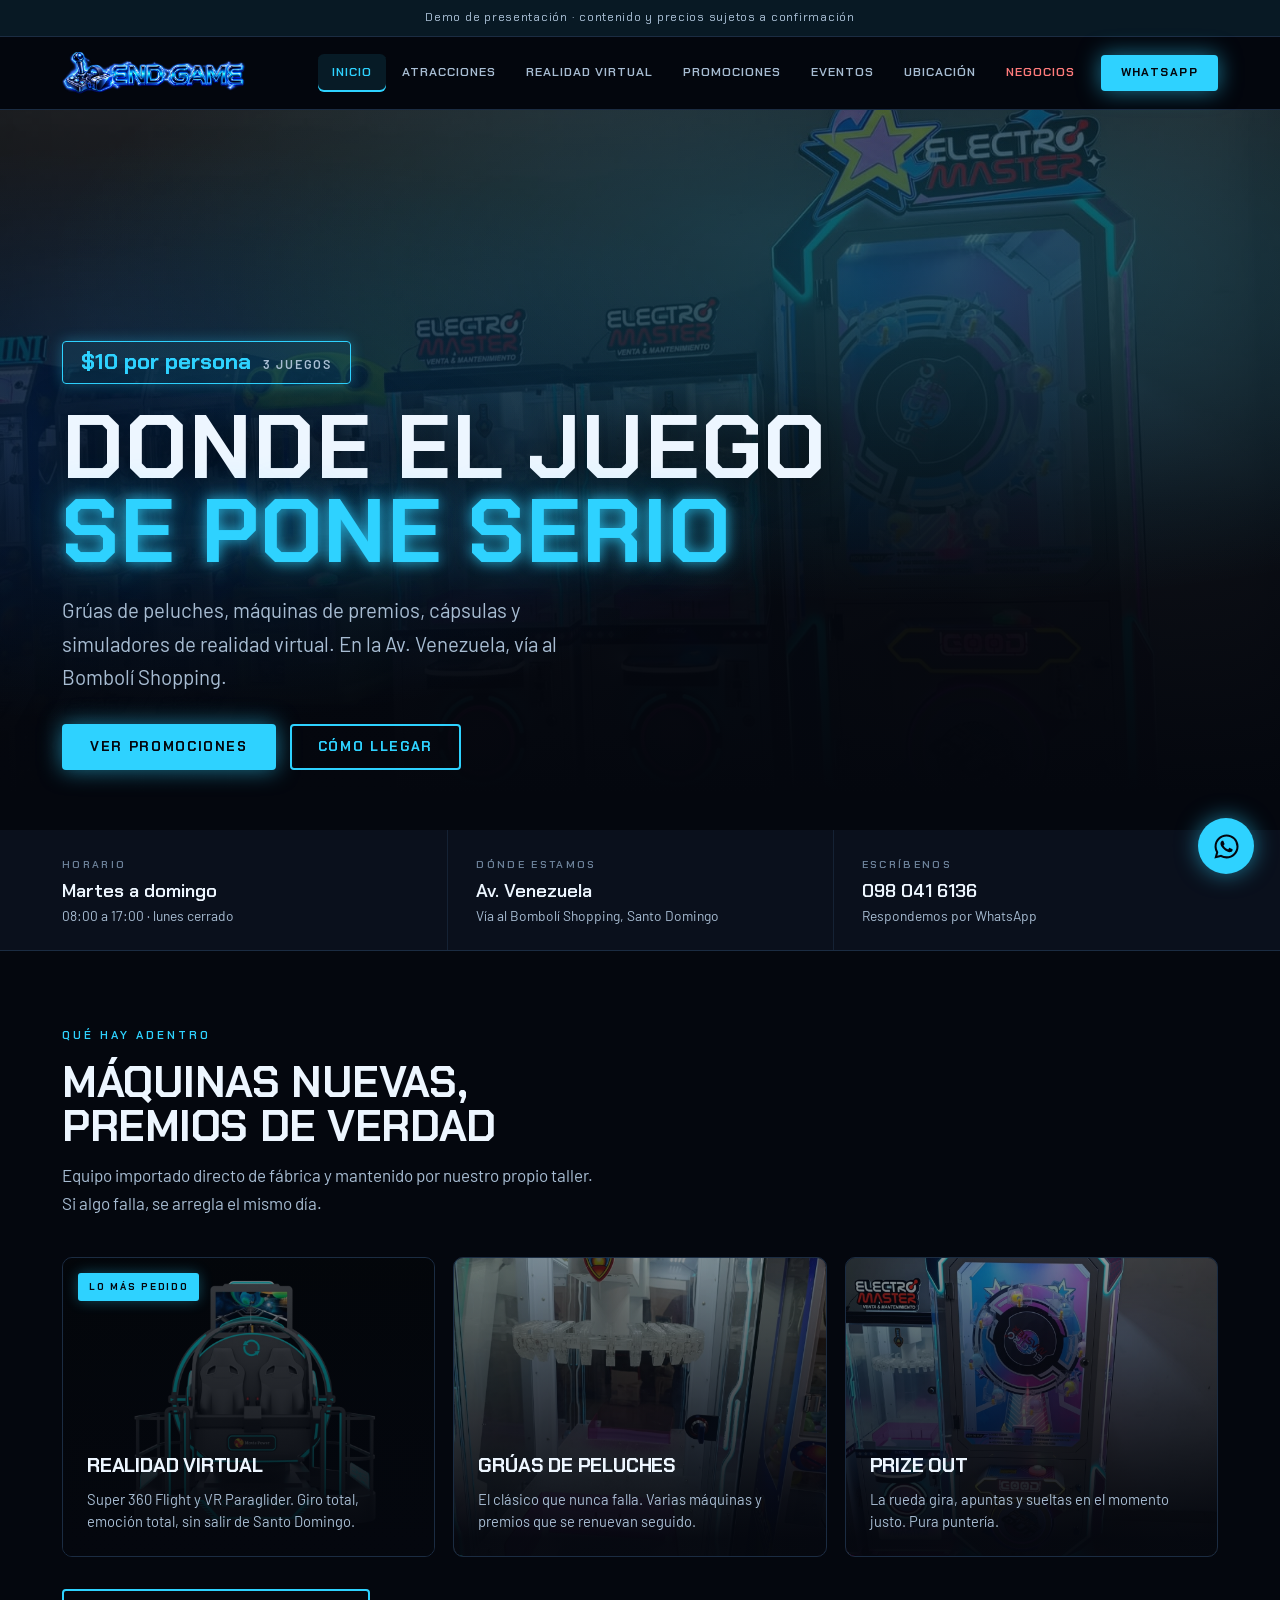
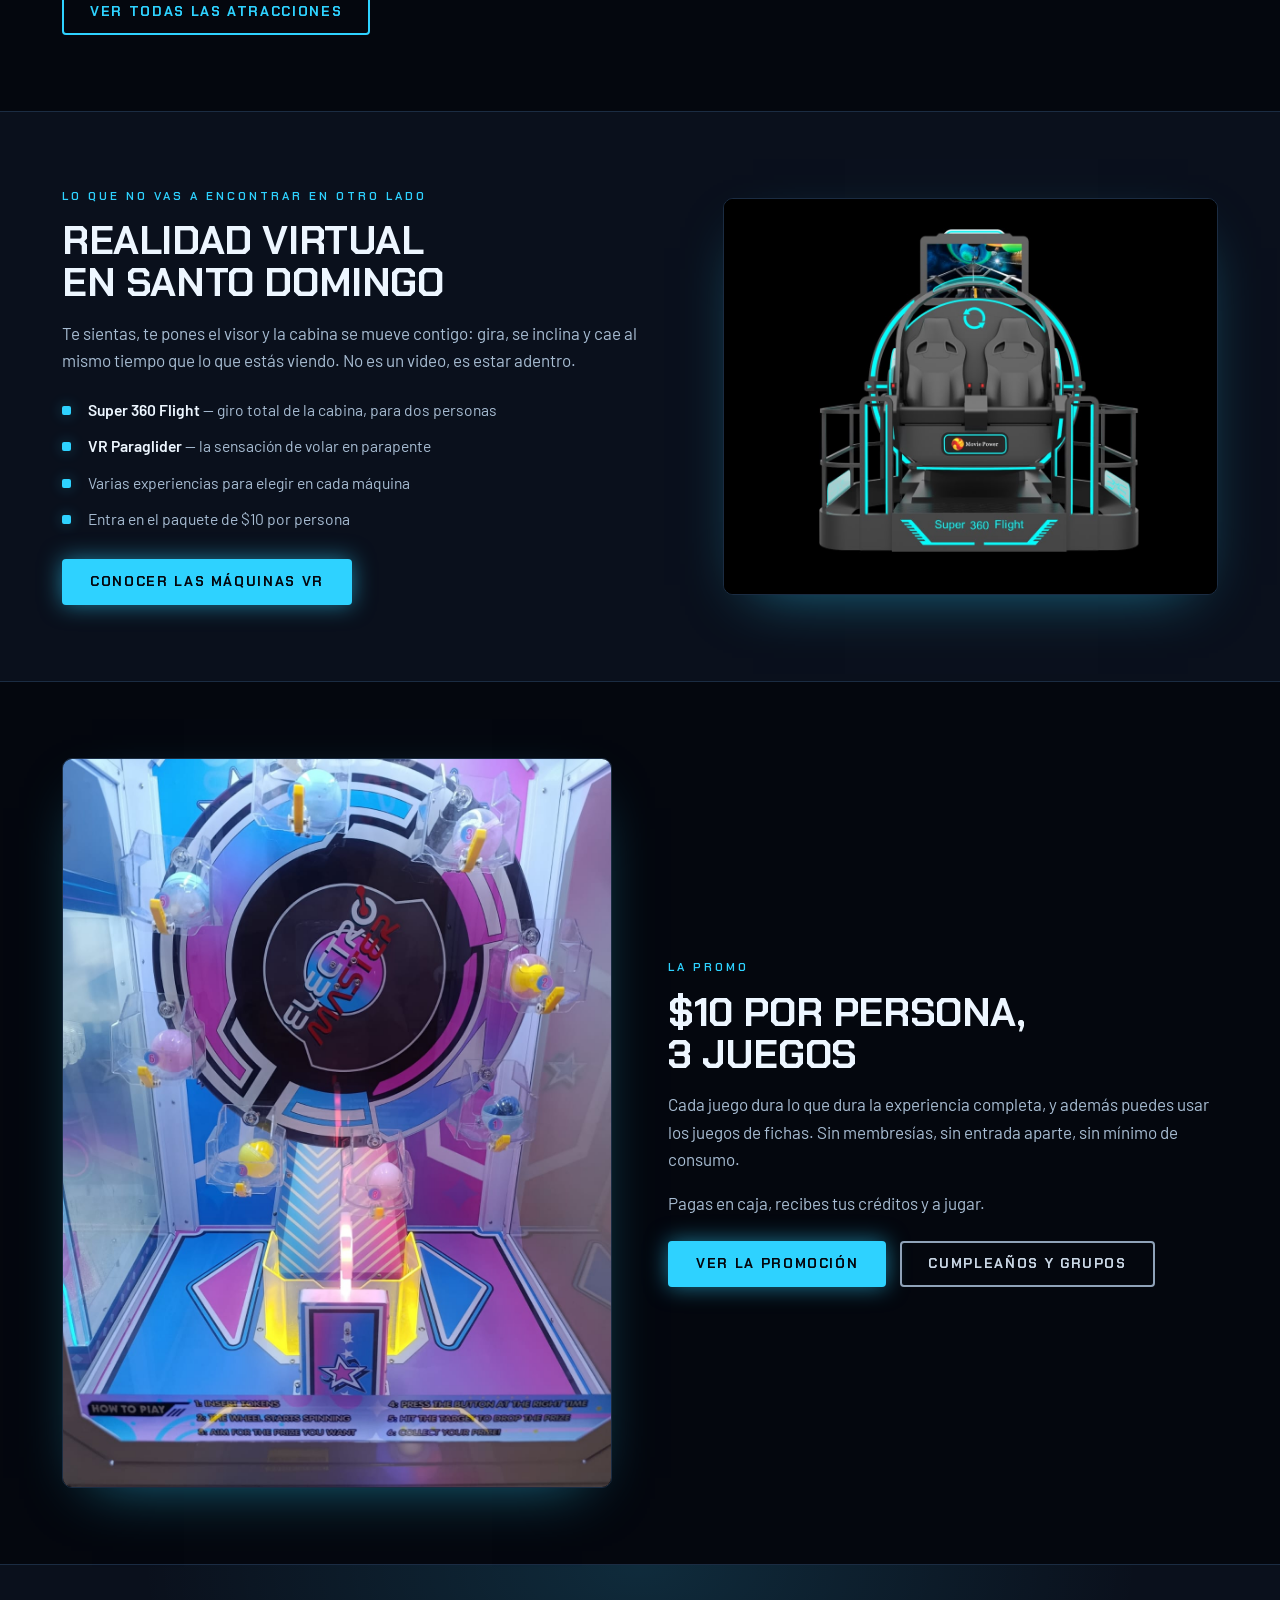
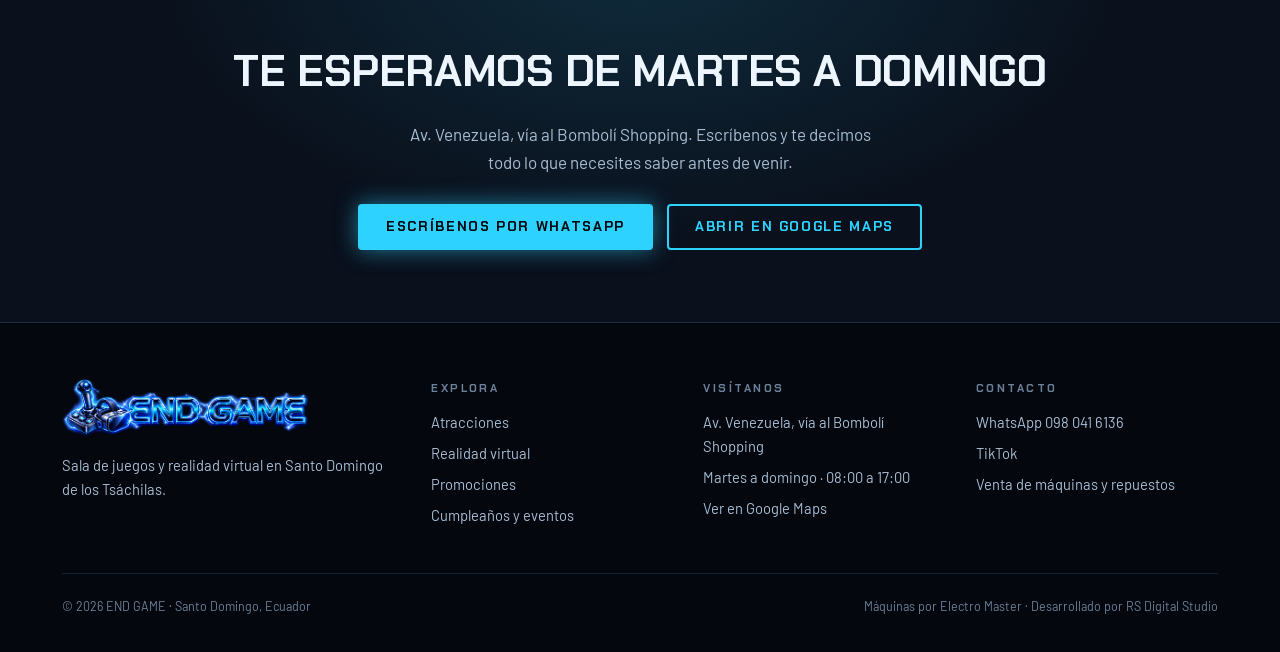
<file: index.html>
<!DOCTYPE html>
<html lang="es-EC">
<head>
<meta charset="utf-8">
<meta name="viewport" content="width=device-width, initial-scale=1">
<title>END GAME · Sala de juegos y realidad virtual en Santo Domingo</title>
<meta name="description" content="Grúas de peluches, máquinas de premios, cápsulas y simuladores de realidad virtual en Santo Domingo. $10 por persona, 3 juegos. Av. Venezuela, vía al Bombolí Shopping.">
<meta name="theme-color" content="#04070E">
<meta property="og:type" content="website">
<meta property="og:title" content="END GAME · Sala de juegos y realidad virtual en Santo Domingo">
<meta property="og:description" content="Grúas de peluches, máquinas de premios, cápsulas y simuladores de realidad virtual en Santo Domingo. $10 por persona, 3 juegos. Av. Venezuela, vía al Bombolí Shopping.">
<meta property="og:image" content="img/sala.jpg">
<meta property="og:locale" content="es_EC">
<link rel="preconnect" href="https://fonts.googleapis.com">
<link rel="preconnect" href="https://fonts.gstatic.com" crossorigin>
<link rel="stylesheet" href="https://fonts.googleapis.com/css2?family=Barlow:wght@400;500;600&family=Chakra+Petch:wght@500;600;700&display=swap">
<link rel="stylesheet" href="css/estilo.css">
</head>
<body>

<div class="demo-note">Demo de presentación · contenido y precios sujetos a confirmación</div>

<nav class="nav">
  <div class="nav-in">
    <a class="brand" href="index.html">
      <span class="logo logo-eg"><img src="img/endgame-logo.png" alt="END GAME"></span>
    </a>
    <button class="burger" aria-expanded="false" aria-controls="navmenu" aria-label="Abrir menú">
      <span></span><span></span><span></span>
    </button>
    <div class="navmenu" id="navmenu">
      <a class="navlink" href="index.html" aria-current="page">Inicio</a>
      <a class="navlink" href="atracciones.html">Atracciones</a>
      <a class="navlink" href="realidad-virtual.html">Realidad virtual</a>
      <a class="navlink" href="promociones.html">Promociones</a>
      <a class="navlink" href="eventos.html">Eventos</a>
      <a class="navlink" href="contacto.html">Ubicación</a>
      <a class="navlink em" href="negocios.html">Negocios</a>
      <a class="btn btn-neon btn-sm navcta" href="https://wa.me/593980416136?text=Hola%20END%20GAME%2C%20quiero%20informaci%C3%B3n%20sobre%20los%20juegos%20y%20horarios." target="_blank" rel="noopener">WhatsApp</a>
    </div>
  </div>
</nav>

<header class="hero">
  <div class="hero-media">
    <!-- SLOT DE VIDEO 1 · portada. Reemplazar el <img> por:
         <video autoplay muted loop playsinline poster="img/sala.jpg"><source src="video/local.mp4" type="video/mp4"></video> -->
    <img src="img/sala.jpg" alt="Interior de END GAME con grúas de peluches y máquinas de premios iluminadas">
  </div>
  <div class="hero-in">
    <div class="wrap">
      <div class="pricetag"><b>$10 por persona</b><span>3 juegos</span></div>
      <h1>Donde el juego<br><span class="g">se pone serio</span></h1>
      <p class="sub">Grúas de peluches, máquinas de premios, cápsulas y simuladores de realidad virtual. En la Av. Venezuela, vía al Bombolí Shopping.</p>
      <div class="hero-cta">
        <a class="btn btn-neon" href="promociones.html">Ver promociones</a>
        <a class="btn btn-line" href="contacto.html">Cómo llegar</a>
      </div>
    </div>
  </div>
</header>

<div class="facts">
  <div class="facts-in">
    <div class="fact"><span class="lbl">Horario</span><div class="val">Martes a domingo<small>08:00 a 17:00 · lunes cerrado</small></div></div>
    <div class="fact"><span class="lbl">Dónde estamos</span><div class="val">Av. Venezuela<small>Vía al Bombolí Shopping, Santo Domingo</small></div></div>
    <div class="fact"><span class="lbl">Escríbenos</span><div class="val">098 041 6136<small>Respondemos por WhatsApp</small></div></div>
  </div>
</div>

<section>
  <div class="wrap">
    <div class="sec-head">
      <span class="eyebrow">Qué hay adentro</span>
      <h2>Máquinas nuevas, premios de verdad</h2>
      <p>Equipo importado directo de fábrica y mantenido por nuestro propio taller. Si algo falla, se arregla el mismo día.</p>
    </div>
    <div class="cards c3">
      <a class="card" href="realidad-virtual.html">
        <span class="chip">Lo más pedido</span>
        <img src="img/vr.jpg" alt="Simulador de realidad virtual Super 360 Flight" loading="lazy">
        <div class="card-txt"><h3>Realidad virtual</h3><p>Super 360 Flight y VR Paraglider. Giro total, emoción total, sin salir de Santo Domingo.</p></div>
      </a>
      <a class="card" href="atracciones.html#gruas">
        <img src="img/grua.jpg" alt="Grúa de peluches iluminada" loading="lazy">
        <div class="card-txt"><h3>Grúas de peluches</h3><p>El clásico que nunca falla. Varias máquinas y premios que se renuevan seguido.</p></div>
      </a>
      <a class="card" href="atracciones.html#prizeout">
        <img src="img/prizeout.jpg" alt="Máquina Prize Out con rueda giratoria de premios" loading="lazy">
        <div class="card-txt"><h3>Prize Out</h3><p>La rueda gira, apuntas y sueltas en el momento justo. Pura puntería.</p></div>
      </a>
    </div>
    <div style="margin-top:32px"><a class="btn btn-line" href="atracciones.html">Ver todas las atracciones</a></div>
  </div>
</section>

<section class="band">
  <div class="wrap split wide-left">
    <div>
      <span class="eyebrow">Lo que no vas a encontrar en otro lado</span>
      <h2>Realidad virtual en Santo Domingo</h2>
      <p>Te sientas, te pones el visor y la cabina se mueve contigo: gira, se inclina y cae al mismo tiempo que lo que estás viendo. No es un video, es estar adentro.</p>
      <ul class="spec">
        <li><b>Super 360 Flight</b> — giro total de la cabina, para dos personas</li>
        <li><b>VR Paraglider</b> — la sensación de volar en parapente</li>
        <li>Varias experiencias para elegir en cada máquina</li>
        <li>Entra en el paquete de $10 por persona</li>
      </ul>
      <a class="btn btn-neon" href="realidad-virtual.html">Conocer las máquinas VR</a>
    </div>
    <div class="frame">
      <!-- SLOT DE VIDEO 2 · clip de alguien dentro del simulador -->
      <img src="img/vr.jpg" alt="Simulador de realidad virtual de dos asientos con giro de 360 grados" loading="lazy">
    </div>
  </div>
</section>

<section>
  <div class="wrap split">
    <div class="frame"><img src="img/prizeout-rueda.jpg" alt="Rueda de premios con cápsulas" loading="lazy"></div>
    <div>
      <span class="eyebrow">La promo</span>
      <h2>$10 por persona, 3 juegos</h2>
      <p>Cada juego dura lo que dura la experiencia completa, y además puedes usar los juegos de fichas. Sin membresías, sin entrada aparte, sin mínimo de consumo.</p>
      <p>Pagas en caja, recibes tus créditos y a jugar.</p>
      <div class="hero-cta" style="margin-top:24px">
        <a class="btn btn-neon" href="promociones.html">Ver la promoción</a>
        <a class="btn btn-steel" href="eventos.html">Cumpleaños y grupos</a>
      </div>
    </div>
  </div>
</section>

<section class="cta">
  <div class="wrap">
    <h2>Te esperamos de martes a domingo</h2>
    <p>Av. Venezuela, vía al Bombolí Shopping. Escríbenos y te decimos todo lo que necesites saber antes de venir.</p>
    <div class="btns">
      <a class="btn btn-neon" href="https://wa.me/593980416136?text=Hola%20END%20GAME%2C%20quiero%20informaci%C3%B3n%20sobre%20los%20juegos%20y%20horarios." target="_blank" rel="noopener">Escríbenos por WhatsApp</a>
      <a class="btn btn-line" href="https://maps.app.goo.gl/mCgwzPAfB2inPWyx9" target="_blank" rel="noopener">Abrir en Google Maps</a>
    </div>
  </div>
</section>

<footer>
  <div class="wrap">
    <div class="foot-grid">
      <div class="foot">
        <div class="foot-brand"><span class="logo logo-eg"><img src="img/endgame-logo.png" alt="END GAME"></span></div>
        <p>Sala de juegos y realidad virtual en Santo Domingo de los Tsáchilas.</p>
      </div>
      <div class="foot">
        <h4>Explora</h4>
        <a href="atracciones.html">Atracciones</a>
        <a href="realidad-virtual.html">Realidad virtual</a>
        <a href="promociones.html">Promociones</a>
        <a href="eventos.html">Cumpleaños y eventos</a>
      </div>
      <div class="foot">
        <h4>Visítanos</h4>
        <p>Av. Venezuela, vía al Bombolí Shopping</p>
        <p>Martes a domingo · 08:00 a 17:00</p>
        <a href="https://maps.app.goo.gl/mCgwzPAfB2inPWyx9" target="_blank" rel="noopener">Ver en Google Maps</a>
      </div>
      <div class="foot">
        <h4>Contacto</h4>
        <a href="https://wa.me/593980416136" target="_blank" rel="noopener">WhatsApp 098 041 6136</a>
        <a href="https://www.tiktok.com/@electromaster.sd" target="_blank" rel="noopener">TikTok</a>
        <a href="negocios.html">Venta de máquinas y repuestos</a>
      </div>
    </div>
    <div class="legal">
      <span>© 2026 END GAME · Santo Domingo, Ecuador</span>
      <span>Máquinas por Electro Master · Desarrollado por RS Digital Studio</span>
    </div>
  </div>
</footer>

<a class="float-wa" href="https://wa.me/593980416136?text=Hola%20END%20GAME%2C%20quiero%20informaci%C3%B3n." target="_blank" rel="noopener" aria-label="Escríbenos por WhatsApp">
  <svg viewBox="0 0 24 24" aria-hidden="true"><path d="M12.04 2C6.58 2 2.13 6.45 2.13 11.91c0 1.75.46 3.45 1.32 4.95L2 22l5.25-1.38a9.9 9.9 0 0 0 4.79 1.22h.01c5.46 0 9.91-4.45 9.91-9.91 0-2.65-1.03-5.14-2.9-7.01A9.82 9.82 0 0 0 12.04 2zm0 18.15h-.01a8.2 8.2 0 0 1-4.19-1.15l-.3-.18-3.12.82.83-3.04-.2-.31a8.19 8.19 0 0 1-1.26-4.38c0-4.54 3.7-8.24 8.25-8.24 2.2 0 4.27.86 5.83 2.42a8.19 8.19 0 0 1 2.41 5.83c0 4.54-3.7 8.23-8.24 8.23zm4.52-6.16c-.25-.12-1.47-.72-1.69-.81-.23-.08-.39-.12-.56.13-.16.25-.64.8-.79.97-.14.16-.29.19-.54.06-.25-.12-1.05-.39-1.99-1.23-.74-.66-1.23-1.47-1.38-1.72-.14-.25-.01-.38.11-.51.11-.11.25-.29.37-.43.12-.15.16-.25.25-.41.08-.17.04-.31-.02-.43-.06-.12-.56-1.34-.76-1.84-.2-.48-.4-.42-.56-.43h-.47c-.17 0-.43.06-.66.31-.23.25-.86.85-.86 2.07 0 1.22.89 2.4 1.01 2.56.12.17 1.75 2.67 4.23 3.74.59.26 1.05.41 1.41.52.59.19 1.13.16 1.56.1.48-.07 1.47-.6 1.68-1.18.21-.58.21-1.07.14-1.18-.06-.11-.22-.17-.47-.29z"/></svg>
</a>

<script src="js/menu.js"></script>

</body>
</html>
</file>
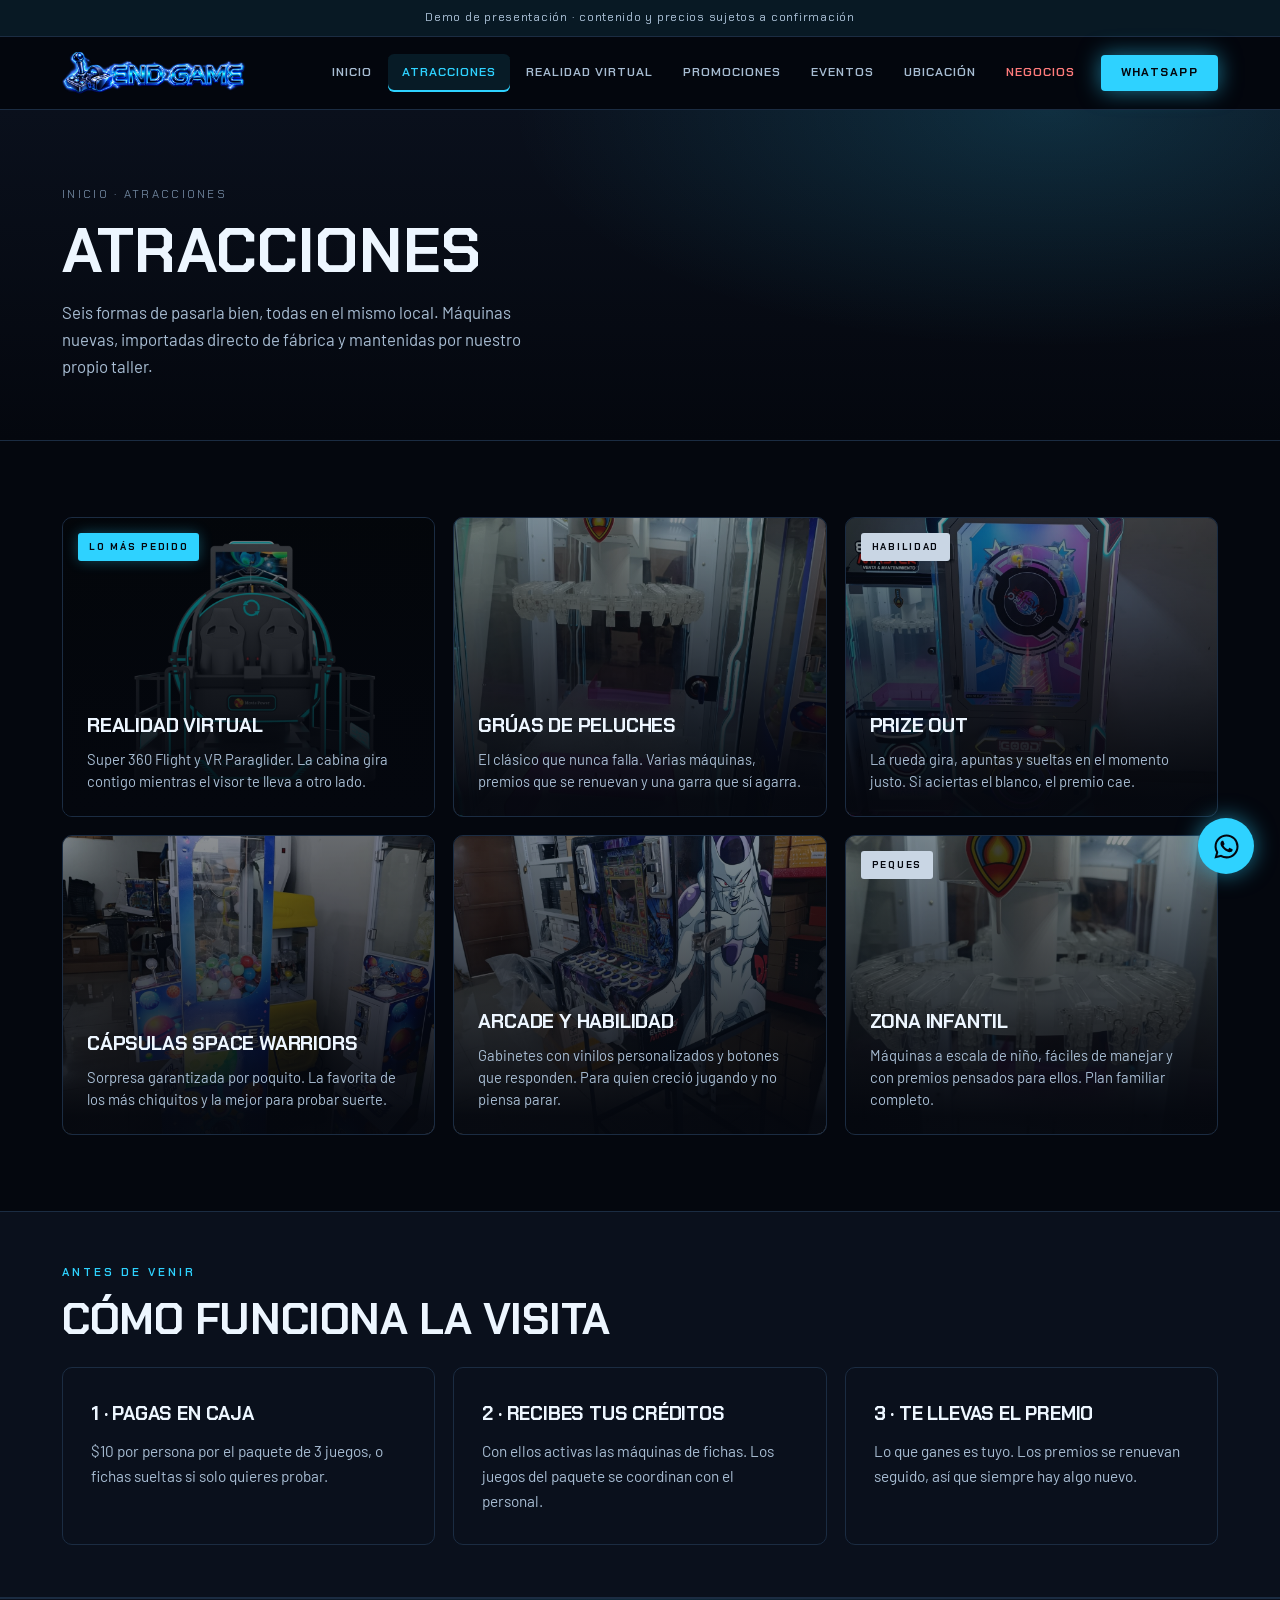
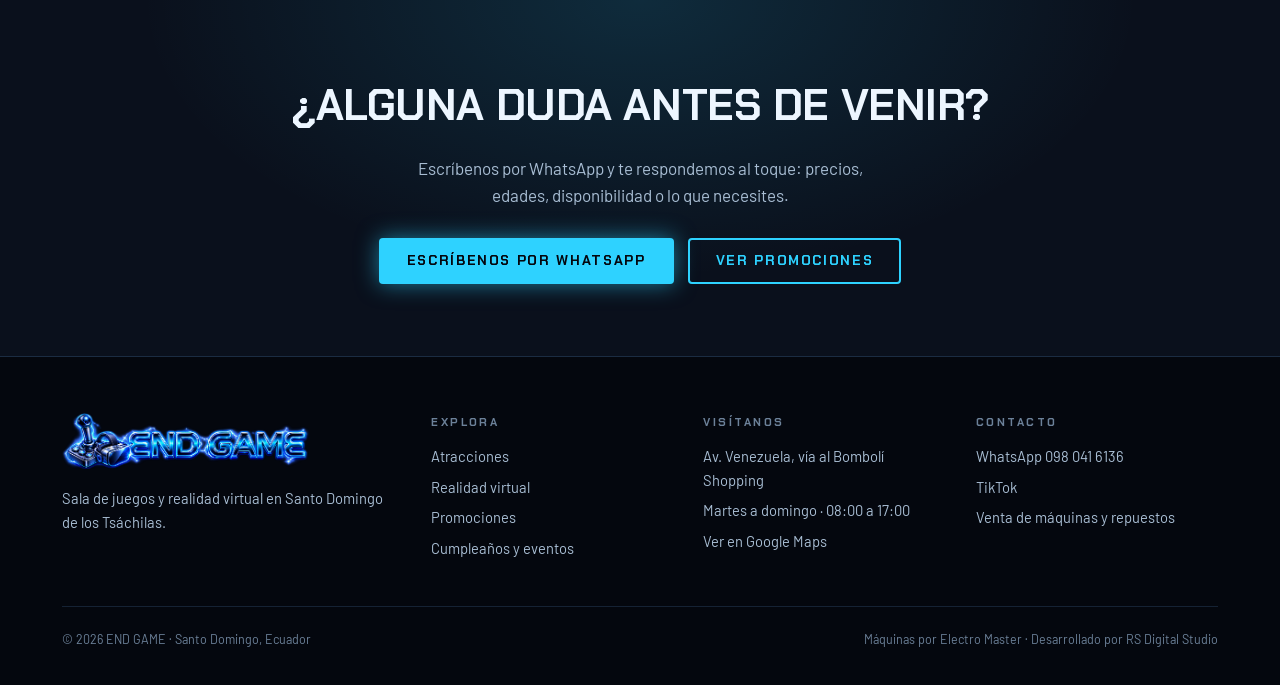
<file: atracciones.html>
<!DOCTYPE html>
<html lang="es-EC">
<head>
<meta charset="utf-8">
<meta name="viewport" content="width=device-width, initial-scale=1">
<title>Atracciones · END GAME Santo Domingo</title>
<meta name="description" content="Grúas de peluches, Prize Out, cápsulas Space Warriors, arcade, zona infantil y realidad virtual en END GAME, Santo Domingo.">
<meta name="theme-color" content="#04070E">
<meta property="og:type" content="website">
<meta property="og:title" content="Atracciones · END GAME Santo Domingo">
<meta property="og:description" content="Grúas de peluches, Prize Out, cápsulas Space Warriors, arcade, zona infantil y realidad virtual en END GAME, Santo Domingo.">
<meta property="og:image" content="img/sala.jpg">
<meta property="og:locale" content="es_EC">
<link rel="preconnect" href="https://fonts.googleapis.com">
<link rel="preconnect" href="https://fonts.gstatic.com" crossorigin>
<link rel="stylesheet" href="https://fonts.googleapis.com/css2?family=Barlow:wght@400;500;600&family=Chakra+Petch:wght@500;600;700&display=swap">
<link rel="stylesheet" href="css/estilo.css">
</head>
<body>

<div class="demo-note">Demo de presentación · contenido y precios sujetos a confirmación</div>

<nav class="nav">
  <div class="nav-in">
    <a class="brand" href="index.html">
      <span class="logo logo-eg"><img src="img/endgame-logo.png" alt="END GAME"></span>
    </a>
    <button class="burger" aria-expanded="false" aria-controls="navmenu" aria-label="Abrir menú">
      <span></span><span></span><span></span>
    </button>
    <div class="navmenu" id="navmenu">
      <a class="navlink" href="index.html">Inicio</a>
      <a class="navlink" href="atracciones.html" aria-current="page">Atracciones</a>
      <a class="navlink" href="realidad-virtual.html">Realidad virtual</a>
      <a class="navlink" href="promociones.html">Promociones</a>
      <a class="navlink" href="eventos.html">Eventos</a>
      <a class="navlink" href="contacto.html">Ubicación</a>
      <a class="navlink em" href="negocios.html">Negocios</a>
      <a class="btn btn-neon btn-sm navcta" href="https://wa.me/593980416136?text=Hola%20END%20GAME%2C%20quiero%20informaci%C3%B3n%20sobre%20los%20juegos%20y%20horarios." target="_blank" rel="noopener">WhatsApp</a>
    </div>
  </div>
</nav>

<header class="pagehead">
  <div class="wrap">
    <div class="crumb"><a href="index.html">Inicio</a> · Atracciones</div>
    <h1>Atracciones</h1>
    <p>Seis formas de pasarla bien, todas en el mismo local. Máquinas nuevas, importadas directo de fábrica y mantenidas por nuestro propio taller.</p>
  </div>
</header>

<section>
  <div class="wrap">
    <div class="cards c3">
      <a class="card" id="vr" href="realidad-virtual.html">
        <span class="chip">Lo más pedido</span>
        <img src="img/vr.jpg" alt="Simulador de realidad virtual Super 360 Flight de dos asientos" loading="lazy">
        <div class="card-txt"><h3>Realidad virtual</h3><p>Super 360 Flight y VR Paraglider. La cabina gira contigo mientras el visor te lleva a otro lado.</p></div>
      </a>
      <a class="card" id="gruas" href="https://wa.me/593980416136?text=Hola%20END%20GAME%2C%20quiero%20saber%20m%C3%A1s%20sobre%20las%20gr%C3%BAas%20de%20peluches." target="_blank" rel="noopener">
        <img src="img/grua.jpg" alt="Interior de una grúa de peluches con luces LED" loading="lazy">
        <div class="card-txt"><h3>Grúas de peluches</h3><p>El clásico que nunca falla. Varias máquinas, premios que se renuevan y una garra que sí agarra.</p></div>
      </a>
      <a class="card" id="prizeout" href="https://wa.me/593980416136?text=Hola%20END%20GAME%2C%20quiero%20saber%20m%C3%A1s%20sobre%20la%20m%C3%A1quina%20Prize%20Out." target="_blank" rel="noopener">
        <span class="chip steel">Habilidad</span>
        <img src="img/prizeout.jpg" alt="Máquina Prize Out con rueda giratoria de premios" loading="lazy">
        <div class="card-txt"><h3>Prize Out</h3><p>La rueda gira, apuntas y sueltas en el momento justo. Si aciertas el blanco, el premio cae.</p></div>
      </a>
      <a class="card" id="capsulas" href="https://wa.me/593980416136?text=Hola%20END%20GAME%2C%20quiero%20saber%20m%C3%A1s%20sobre%20las%20c%C3%A1psulas%20Space%20Warriors." target="_blank" rel="noopener">
        <img src="img/capsulas.jpg" alt="Máquinas de cápsulas Space Warriors" loading="lazy">
        <div class="card-txt"><h3>Cápsulas Space Warriors</h3><p>Sorpresa garantizada por poquito. La favorita de los más chiquitos y la mejor para probar suerte.</p></div>
      </a>
      <a class="card" id="arcade" href="https://wa.me/593980416136?text=Hola%20END%20GAME%2C%20quiero%20saber%20m%C3%A1s%20sobre%20los%20juegos%20arcade." target="_blank" rel="noopener">
        <img src="img/arcade.jpg" alt="Gabinete arcade con vinilo personalizado" loading="lazy">
        <div class="card-txt"><h3>Arcade y habilidad</h3><p>Gabinetes con vinilos personalizados y botones que responden. Para quien creció jugando y no piensa parar.</p></div>
      </a>
      <a class="card" id="infantil" href="https://wa.me/593980416136?text=Hola%20END%20GAME%2C%20quiero%20saber%20m%C3%A1s%20sobre%20los%20juegos%20para%20ni%C3%B1os." target="_blank" rel="noopener">
        <span class="chip steel">Peques</span>
        <img src="img/grua-detalle.jpg" alt="Detalle de la garra de una máquina de premios" loading="lazy">
        <div class="card-txt"><h3>Zona infantil</h3><p>Máquinas a escala de niño, fáciles de manejar y con premios pensados para ellos. Plan familiar completo.</p></div>
      </a>
    </div>
  </div>
</section>

<section class="band tight">
  <div class="wrap">
    <div class="sec-head" style="margin-bottom:26px">
      <span class="eyebrow">Antes de venir</span>
      <h2>Cómo funciona la visita</h2>
    </div>
    <div class="boxes b3">
      <div class="box"><h3>1 · Pagas en caja</h3><p>$10 por persona por el paquete de 3 juegos, o fichas sueltas si solo quieres probar.</p></div>
      <div class="box"><h3>2 · Recibes tus créditos</h3><p>Con ellos activas las máquinas de fichas. Los juegos del paquete se coordinan con el personal.</p></div>
      <div class="box"><h3>3 · Te llevas el premio</h3><p>Lo que ganes es tuyo. Los premios se renuevan seguido, así que siempre hay algo nuevo.</p></div>
    </div>
  </div>
</section>

<section class="cta">
  <div class="wrap">
    <h2>¿Alguna duda antes de venir?</h2>
    <p>Escríbenos por WhatsApp y te respondemos al toque: precios, edades, disponibilidad o lo que necesites.</p>
    <div class="btns">
      <a class="btn btn-neon" href="https://wa.me/593980416136?text=Hola%20END%20GAME%2C%20tengo%20una%20consulta%20sobre%20las%20atracciones." target="_blank" rel="noopener">Escríbenos por WhatsApp</a>
      <a class="btn btn-line" href="promociones.html">Ver promociones</a>
    </div>
  </div>
</section>

<footer>
  <div class="wrap">
    <div class="foot-grid">
      <div class="foot">
        <div class="foot-brand"><span class="logo logo-eg"><img src="img/endgame-logo.png" alt="END GAME"></span></div>
        <p>Sala de juegos y realidad virtual en Santo Domingo de los Tsáchilas.</p>
      </div>
      <div class="foot">
        <h4>Explora</h4>
        <a href="atracciones.html">Atracciones</a>
        <a href="realidad-virtual.html">Realidad virtual</a>
        <a href="promociones.html">Promociones</a>
        <a href="eventos.html">Cumpleaños y eventos</a>
      </div>
      <div class="foot">
        <h4>Visítanos</h4>
        <p>Av. Venezuela, vía al Bombolí Shopping</p>
        <p>Martes a domingo · 08:00 a 17:00</p>
        <a href="https://maps.app.goo.gl/mCgwzPAfB2inPWyx9" target="_blank" rel="noopener">Ver en Google Maps</a>
      </div>
      <div class="foot">
        <h4>Contacto</h4>
        <a href="https://wa.me/593980416136" target="_blank" rel="noopener">WhatsApp 098 041 6136</a>
        <a href="https://www.tiktok.com/@electromaster.sd" target="_blank" rel="noopener">TikTok</a>
        <a href="negocios.html">Venta de máquinas y repuestos</a>
      </div>
    </div>
    <div class="legal">
      <span>© 2026 END GAME · Santo Domingo, Ecuador</span>
      <span>Máquinas por Electro Master · Desarrollado por RS Digital Studio</span>
    </div>
  </div>
</footer>

<a class="float-wa" href="https://wa.me/593980416136?text=Hola%20END%20GAME%2C%20quiero%20informaci%C3%B3n." target="_blank" rel="noopener" aria-label="Escríbenos por WhatsApp">
  <svg viewBox="0 0 24 24" aria-hidden="true"><path d="M12.04 2C6.58 2 2.13 6.45 2.13 11.91c0 1.75.46 3.45 1.32 4.95L2 22l5.25-1.38a9.9 9.9 0 0 0 4.79 1.22h.01c5.46 0 9.91-4.45 9.91-9.91 0-2.65-1.03-5.14-2.9-7.01A9.82 9.82 0 0 0 12.04 2zm0 18.15h-.01a8.2 8.2 0 0 1-4.19-1.15l-.3-.18-3.12.82.83-3.04-.2-.31a8.19 8.19 0 0 1-1.26-4.38c0-4.54 3.7-8.24 8.25-8.24 2.2 0 4.27.86 5.83 2.42a8.19 8.19 0 0 1 2.41 5.83c0 4.54-3.7 8.23-8.24 8.23zm4.52-6.16c-.25-.12-1.47-.72-1.69-.81-.23-.08-.39-.12-.56.13-.16.25-.64.8-.79.97-.14.16-.29.19-.54.06-.25-.12-1.05-.39-1.99-1.23-.74-.66-1.23-1.47-1.38-1.72-.14-.25-.01-.38.11-.51.11-.11.25-.29.37-.43.12-.15.16-.25.25-.41.08-.17.04-.31-.02-.43-.06-.12-.56-1.34-.76-1.84-.2-.48-.4-.42-.56-.43h-.47c-.17 0-.43.06-.66.31-.23.25-.86.85-.86 2.07 0 1.22.89 2.4 1.01 2.56.12.17 1.75 2.67 4.23 3.74.59.26 1.05.41 1.41.52.59.19 1.13.16 1.56.1.48-.07 1.47-.6 1.68-1.18.21-.58.21-1.07.14-1.18-.06-.11-.22-.17-.47-.29z"/></svg>
</a>

<script src="js/menu.js"></script>

</body>
</html>
</file>
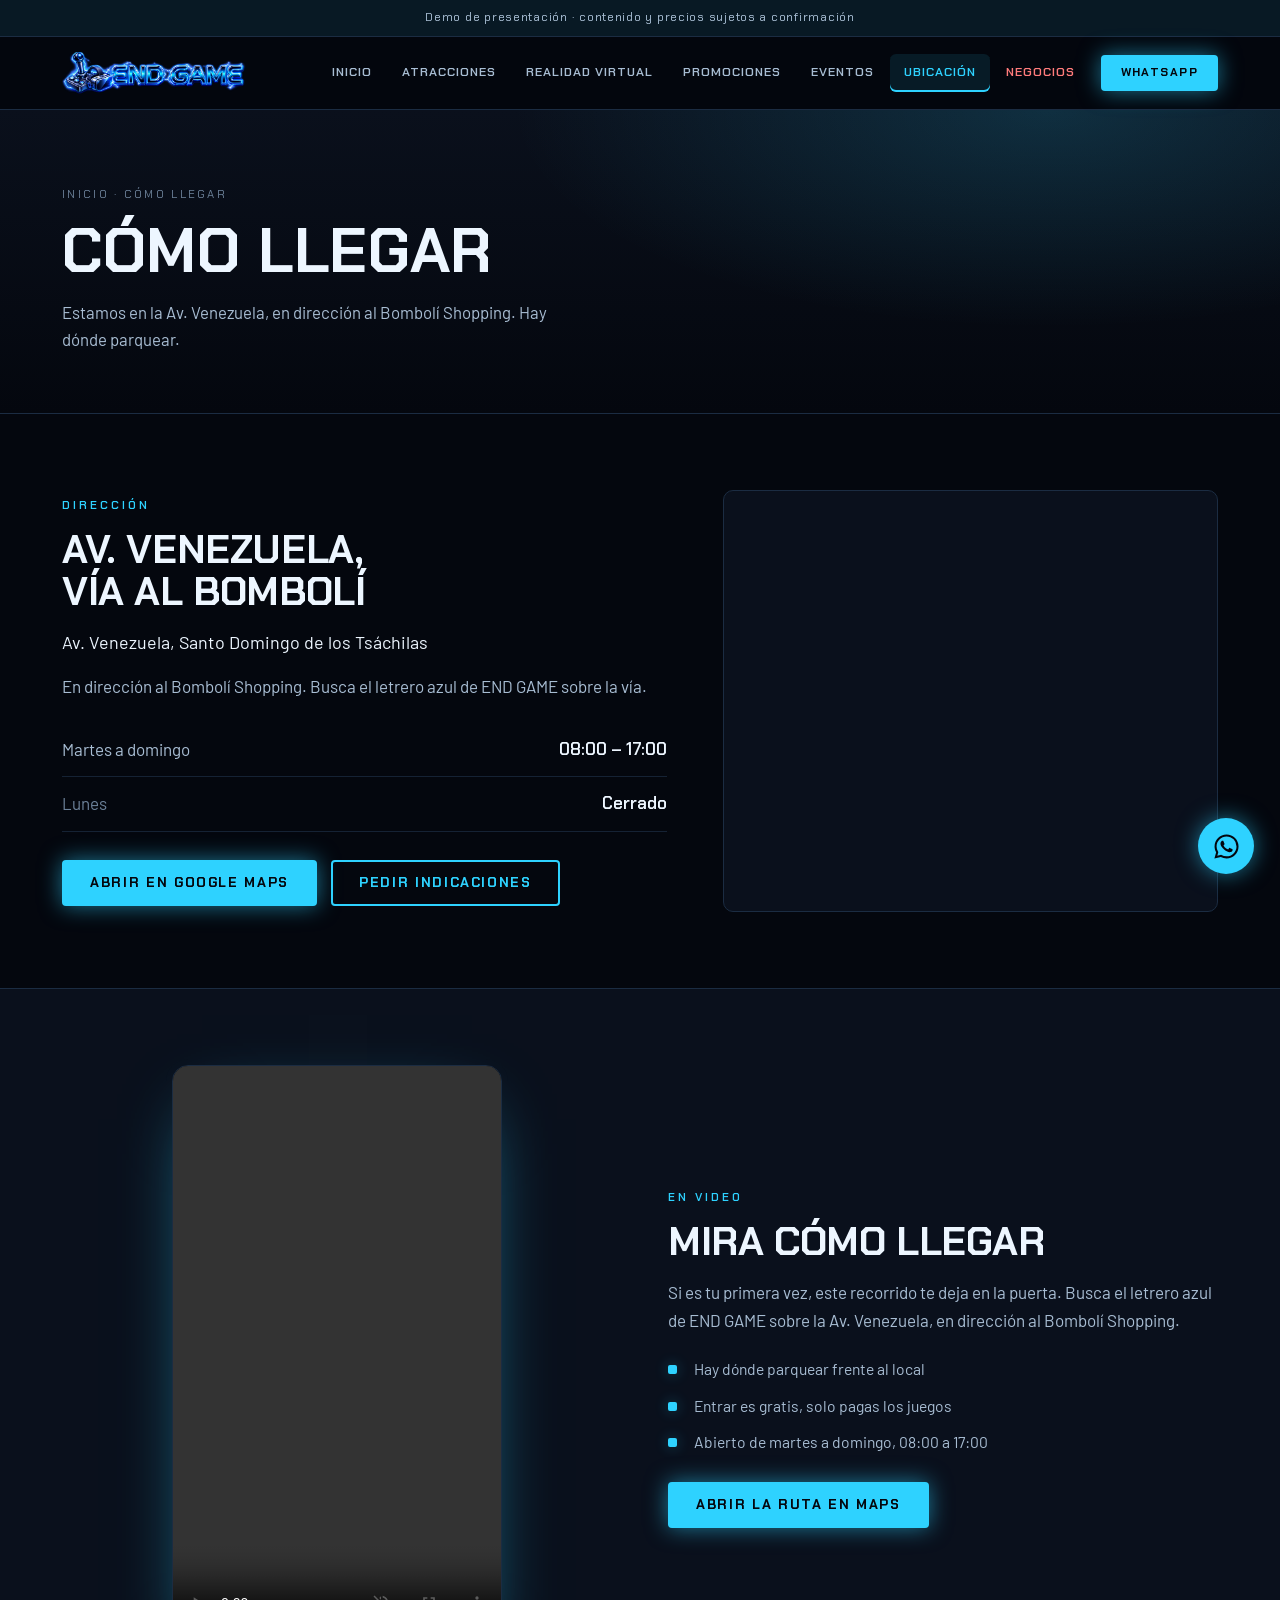
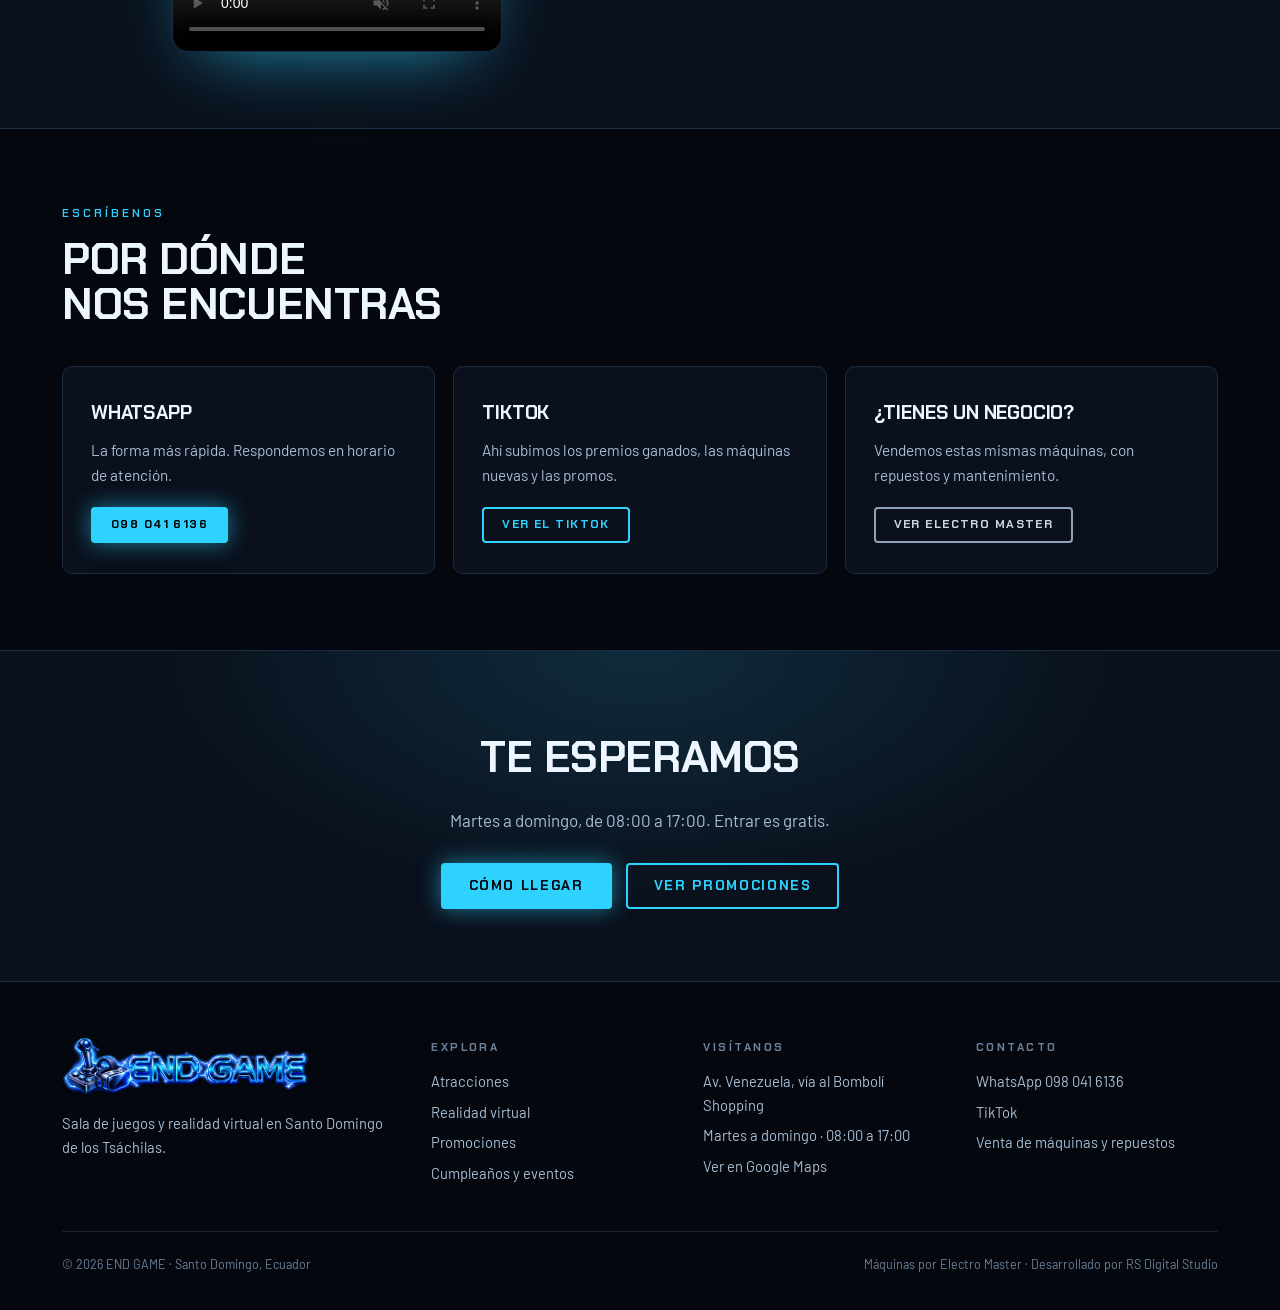
<file: contacto.html>
<!DOCTYPE html>
<html lang="es-EC">
<head>
<meta charset="utf-8">
<meta name="viewport" content="width=device-width, initial-scale=1">
<title>Cómo llegar y horarios · END GAME Santo Domingo</title>
<meta name="description" content="END GAME queda en la Av. Venezuela, vía al Bombolí Shopping, Santo Domingo. Abierto de martes a domingo de 08:00 a 17:00.">
<meta name="theme-color" content="#04070E">
<meta property="og:type" content="website">
<meta property="og:title" content="Cómo llegar y horarios · END GAME Santo Domingo">
<meta property="og:description" content="END GAME queda en la Av. Venezuela, vía al Bombolí Shopping, Santo Domingo. Abierto de martes a domingo de 08:00 a 17:00.">
<meta property="og:image" content="img/sala.jpg">
<meta property="og:locale" content="es_EC">
<link rel="preconnect" href="https://fonts.googleapis.com">
<link rel="preconnect" href="https://fonts.gstatic.com" crossorigin>
<link rel="stylesheet" href="https://fonts.googleapis.com/css2?family=Barlow:wght@400;500;600&family=Chakra+Petch:wght@500;600;700&display=swap">
<link rel="stylesheet" href="css/estilo.css">
</head>
<body>

<div class="demo-note">Demo de presentación · contenido y precios sujetos a confirmación</div>

<nav class="nav">
  <div class="nav-in">
    <a class="brand" href="index.html">
      <span class="logo logo-eg"><img src="img/endgame-logo.png" alt="END GAME"></span>
    </a>
    <button class="burger" aria-expanded="false" aria-controls="navmenu" aria-label="Abrir menú">
      <span></span><span></span><span></span>
    </button>
    <div class="navmenu" id="navmenu">
      <a class="navlink" href="index.html">Inicio</a>
      <a class="navlink" href="atracciones.html">Atracciones</a>
      <a class="navlink" href="realidad-virtual.html">Realidad virtual</a>
      <a class="navlink" href="promociones.html">Promociones</a>
      <a class="navlink" href="eventos.html">Eventos</a>
      <a class="navlink" href="contacto.html" aria-current="page">Ubicación</a>
      <a class="navlink em" href="negocios.html">Negocios</a>
      <a class="btn btn-neon btn-sm navcta" href="https://wa.me/593980416136?text=Hola%20END%20GAME%2C%20quiero%20informaci%C3%B3n%20sobre%20los%20juegos%20y%20horarios." target="_blank" rel="noopener">WhatsApp</a>
    </div>
  </div>
</nav>

<header class="pagehead">
  <div class="wrap">
    <div class="crumb"><a href="index.html">Inicio</a> · Cómo llegar</div>
    <h1>Cómo llegar</h1>
    <p>Estamos en la Av. Venezuela, en dirección al Bombolí Shopping. Hay dónde parquear.</p>
  </div>
</header>

<section>
  <div class="wrap split wide-left">
    <div>
      <span class="eyebrow">Dirección</span>
      <h2>Av. Venezuela,<br>vía al Bombolí</h2>
      <p style="font-size:1.12rem; color:var(--text)">Av. Venezuela, Santo Domingo de los Tsáchilas</p>
      <p>En dirección al Bombolí Shopping. Busca el letrero azul de END GAME sobre la vía.</p>
      <ul class="hours">
        <li><span>Martes a domingo</span><b>08:00 – 17:00</b></li>
        <li class="off"><span>Lunes</span><b>Cerrado</b></li>
      </ul>
      <div class="hero-cta">
        <a class="btn btn-neon" href="https://maps.app.goo.gl/mCgwzPAfB2inPWyx9" target="_blank" rel="noopener">Abrir en Google Maps</a>
        <a class="btn btn-line" href="https://wa.me/593980416136?text=Hola%20END%20GAME%2C%20necesito%20ayuda%20para%20llegar%20al%20local." target="_blank" rel="noopener">Pedir indicaciones</a>
      </div>
    </div>
    <div class="mapbox">
      <iframe src="https://www.google.com/maps?q=-0.2549392,-79.1891837&hl=es&z=16&output=embed"
              title="Ubicación de END GAME en Santo Domingo"
              loading="lazy" referrerpolicy="no-referrer-when-downgrade" allowfullscreen></iframe>
    </div>
  </div>
</section>

<section class="band">
  <div class="wrap split">
    <div class="video-vert">
      <video controls muted loop playsinline preload="metadata"
             aria-label="Video: cómo llegar a END GAME por la Av. Venezuela">
        <source src="video/ubicacion.mp4" type="video/mp4">
        Tu navegador no puede reproducir este video.
      </video>
    </div>
    <div>
      <span class="eyebrow">En video</span>
      <h2>Mira cómo llegar</h2>
      <p>Si es tu primera vez, este recorrido te deja en la puerta. Busca el letrero azul de END GAME sobre la Av. Venezuela, en dirección al Bombolí Shopping.</p>
      <ul class="spec">
        <li>Hay dónde parquear frente al local</li>
        <li>Entrar es gratis, solo pagas los juegos</li>
        <li>Abierto de martes a domingo, 08:00 a 17:00</li>
      </ul>
      <a class="btn btn-neon" href="https://maps.app.goo.gl/mCgwzPAfB2inPWyx9" target="_blank" rel="noopener">Abrir la ruta en Maps</a>
    </div>
  </div>
</section>

<section>
  <div class="wrap">
    <div class="sec-head">
      <span class="eyebrow">Escríbenos</span>
      <h2>Por dónde nos encuentras</h2>
    </div>
    <div class="boxes b3">
      <div class="box">
        <h3>WhatsApp</h3>
        <p>La forma más rápida. Respondemos en horario de atención.</p>
        <a class="btn btn-neon btn-sm" href="https://wa.me/593980416136?text=Hola%20END%20GAME%2C%20quiero%20informaci%C3%B3n." target="_blank" rel="noopener">098 041 6136</a>
      </div>
      <div class="box">
        <h3>TikTok</h3>
        <p>Ahí subimos los premios ganados, las máquinas nuevas y las promos.</p>
        <a class="btn btn-line btn-sm" href="https://www.tiktok.com/@electromaster.sd" target="_blank" rel="noopener">Ver el TikTok</a>
      </div>
      <div class="box">
        <h3>¿Tienes un negocio?</h3>
        <p>Vendemos estas mismas máquinas, con repuestos y mantenimiento.</p>
        <a class="btn btn-steel btn-sm" href="negocios.html">Ver Electro Master</a>
      </div>
    </div>
  </div>
</section>

<section class="cta">
  <div class="wrap">
    <h2>Te esperamos</h2>
    <p>Martes a domingo, de 08:00 a 17:00. Entrar es gratis.</p>
    <div class="btns">
      <a class="btn btn-neon" href="https://maps.app.goo.gl/mCgwzPAfB2inPWyx9" target="_blank" rel="noopener">Cómo llegar</a>
      <a class="btn btn-line" href="promociones.html">Ver promociones</a>
    </div>
  </div>
</section>

<footer>
  <div class="wrap">
    <div class="foot-grid">
      <div class="foot">
        <div class="foot-brand"><span class="logo logo-eg"><img src="img/endgame-logo.png" alt="END GAME"></span></div>
        <p>Sala de juegos y realidad virtual en Santo Domingo de los Tsáchilas.</p>
      </div>
      <div class="foot">
        <h4>Explora</h4>
        <a href="atracciones.html">Atracciones</a>
        <a href="realidad-virtual.html">Realidad virtual</a>
        <a href="promociones.html">Promociones</a>
        <a href="eventos.html">Cumpleaños y eventos</a>
      </div>
      <div class="foot">
        <h4>Visítanos</h4>
        <p>Av. Venezuela, vía al Bombolí Shopping</p>
        <p>Martes a domingo · 08:00 a 17:00</p>
        <a href="https://maps.app.goo.gl/mCgwzPAfB2inPWyx9" target="_blank" rel="noopener">Ver en Google Maps</a>
      </div>
      <div class="foot">
        <h4>Contacto</h4>
        <a href="https://wa.me/593980416136" target="_blank" rel="noopener">WhatsApp 098 041 6136</a>
        <a href="https://www.tiktok.com/@electromaster.sd" target="_blank" rel="noopener">TikTok</a>
        <a href="negocios.html">Venta de máquinas y repuestos</a>
      </div>
    </div>
    <div class="legal">
      <span>© 2026 END GAME · Santo Domingo, Ecuador</span>
      <span>Máquinas por Electro Master · Desarrollado por RS Digital Studio</span>
    </div>
  </div>
</footer>

<a class="float-wa" href="https://wa.me/593980416136?text=Hola%20END%20GAME%2C%20quiero%20informaci%C3%B3n." target="_blank" rel="noopener" aria-label="Escríbenos por WhatsApp">
  <svg viewBox="0 0 24 24" aria-hidden="true"><path d="M12.04 2C6.58 2 2.13 6.45 2.13 11.91c0 1.75.46 3.45 1.32 4.95L2 22l5.25-1.38a9.9 9.9 0 0 0 4.79 1.22h.01c5.46 0 9.91-4.45 9.91-9.91 0-2.65-1.03-5.14-2.9-7.01A9.82 9.82 0 0 0 12.04 2zm0 18.15h-.01a8.2 8.2 0 0 1-4.19-1.15l-.3-.18-3.12.82.83-3.04-.2-.31a8.19 8.19 0 0 1-1.26-4.38c0-4.54 3.7-8.24 8.25-8.24 2.2 0 4.27.86 5.83 2.42a8.19 8.19 0 0 1 2.41 5.83c0 4.54-3.7 8.23-8.24 8.23zm4.52-6.16c-.25-.12-1.47-.72-1.69-.81-.23-.08-.39-.12-.56.13-.16.25-.64.8-.79.97-.14.16-.29.19-.54.06-.25-.12-1.05-.39-1.99-1.23-.74-.66-1.23-1.47-1.38-1.72-.14-.25-.01-.38.11-.51.11-.11.25-.29.37-.43.12-.15.16-.25.25-.41.08-.17.04-.31-.02-.43-.06-.12-.56-1.34-.76-1.84-.2-.48-.4-.42-.56-.43h-.47c-.17 0-.43.06-.66.31-.23.25-.86.85-.86 2.07 0 1.22.89 2.4 1.01 2.56.12.17 1.75 2.67 4.23 3.74.59.26 1.05.41 1.41.52.59.19 1.13.16 1.56.1.48-.07 1.47-.6 1.68-1.18.21-.58.21-1.07.14-1.18-.06-.11-.22-.17-.47-.29z"/></svg>
</a>

<script src="js/menu.js"></script>

</body>
</html>
</file>
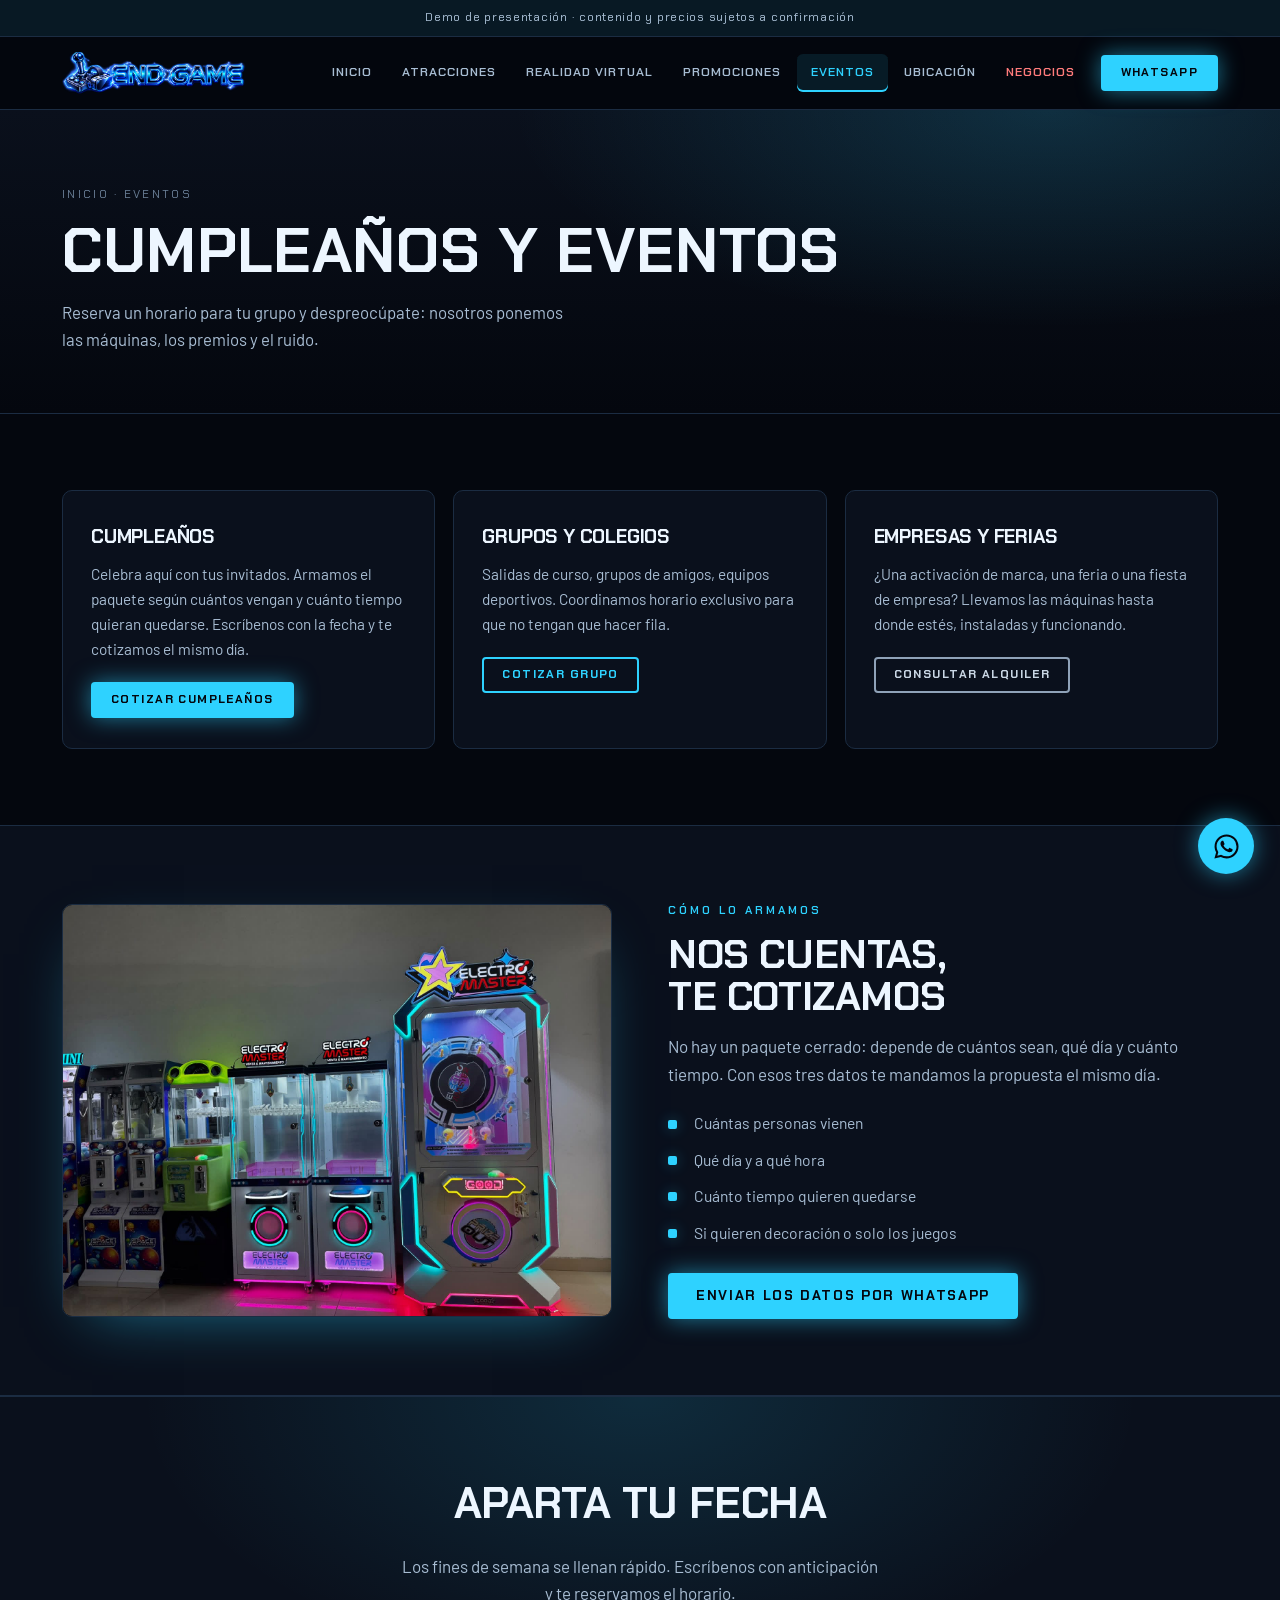
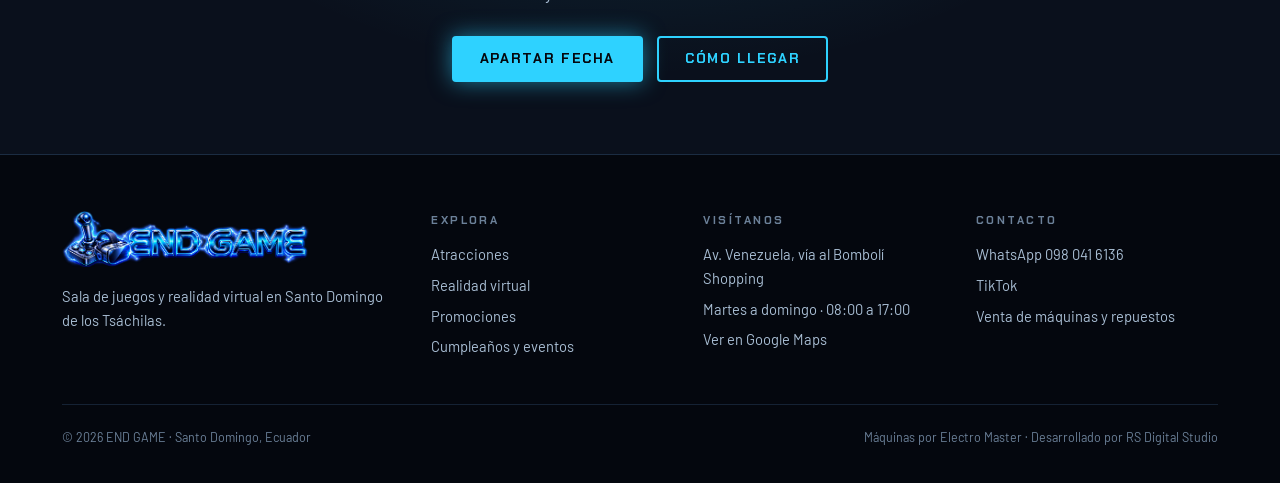
<file: eventos.html>
<!DOCTYPE html>
<html lang="es-EC">
<head>
<meta charset="utf-8">
<meta name="viewport" content="width=device-width, initial-scale=1">
<title>Cumpleaños y eventos · END GAME Santo Domingo</title>
<meta name="description" content="Celebra tu cumpleaños en END GAME o alquila nuestras máquinas para ferias, activaciones y eventos de empresa en Santo Domingo.">
<meta name="theme-color" content="#04070E">
<meta property="og:type" content="website">
<meta property="og:title" content="Cumpleaños y eventos · END GAME Santo Domingo">
<meta property="og:description" content="Celebra tu cumpleaños en END GAME o alquila nuestras máquinas para ferias, activaciones y eventos de empresa en Santo Domingo.">
<meta property="og:image" content="img/sala.jpg">
<meta property="og:locale" content="es_EC">
<link rel="preconnect" href="https://fonts.googleapis.com">
<link rel="preconnect" href="https://fonts.gstatic.com" crossorigin>
<link rel="stylesheet" href="https://fonts.googleapis.com/css2?family=Barlow:wght@400;500;600&family=Chakra+Petch:wght@500;600;700&display=swap">
<link rel="stylesheet" href="css/estilo.css">
</head>
<body>

<div class="demo-note">Demo de presentación · contenido y precios sujetos a confirmación</div>

<nav class="nav">
  <div class="nav-in">
    <a class="brand" href="index.html">
      <span class="logo logo-eg"><img src="img/endgame-logo.png" alt="END GAME"></span>
    </a>
    <button class="burger" aria-expanded="false" aria-controls="navmenu" aria-label="Abrir menú">
      <span></span><span></span><span></span>
    </button>
    <div class="navmenu" id="navmenu">
      <a class="navlink" href="index.html">Inicio</a>
      <a class="navlink" href="atracciones.html">Atracciones</a>
      <a class="navlink" href="realidad-virtual.html">Realidad virtual</a>
      <a class="navlink" href="promociones.html">Promociones</a>
      <a class="navlink" href="eventos.html" aria-current="page">Eventos</a>
      <a class="navlink" href="contacto.html">Ubicación</a>
      <a class="navlink em" href="negocios.html">Negocios</a>
      <a class="btn btn-neon btn-sm navcta" href="https://wa.me/593980416136?text=Hola%20END%20GAME%2C%20quiero%20informaci%C3%B3n%20sobre%20los%20juegos%20y%20horarios." target="_blank" rel="noopener">WhatsApp</a>
    </div>
  </div>
</nav>

<header class="pagehead">
  <div class="wrap">
    <div class="crumb"><a href="index.html">Inicio</a> · Eventos</div>
    <h1>Cumpleaños y eventos</h1>
    <p>Reserva un horario para tu grupo y despreocúpate: nosotros ponemos las máquinas, los premios y el ruido.</p>
  </div>
</header>

<section>
  <div class="wrap">
    <div class="boxes b3">
      <div class="box">
        <h3>Cumpleaños</h3>
        <p>Celebra aquí con tus invitados. Armamos el paquete según cuántos vengan y cuánto tiempo quieran quedarse. Escríbenos con la fecha y te cotizamos el mismo día.</p>
        <a class="btn btn-neon btn-sm" href="https://wa.me/593980416136?text=Hola%20END%20GAME%2C%20quiero%20cotizar%20un%20cumplea%C3%B1os.%20La%20fecha%20ser%C3%ADa%3A%20" target="_blank" rel="noopener">Cotizar cumpleaños</a>
      </div>
      <div class="box">
        <h3>Grupos y colegios</h3>
        <p>Salidas de curso, grupos de amigos, equipos deportivos. Coordinamos horario exclusivo para que no tengan que hacer fila.</p>
        <a class="btn btn-line btn-sm" href="https://wa.me/593980416136?text=Hola%20END%20GAME%2C%20quiero%20cotizar%20una%20visita%20de%20grupo." target="_blank" rel="noopener">Cotizar grupo</a>
      </div>
      <div class="box">
        <h3>Empresas y ferias</h3>
        <p>¿Una activación de marca, una feria o una fiesta de empresa? Llevamos las máquinas hasta donde estés, instaladas y funcionando.</p>
        <a class="btn btn-steel btn-sm" href="https://wa.me/593980416136?text=Hola%2C%20quiero%20informaci%C3%B3n%20sobre%20alquiler%20de%20m%C3%A1quinas%20para%20un%20evento." target="_blank" rel="noopener">Consultar alquiler</a>
      </div>
    </div>
  </div>
</section>

<section class="band">
  <div class="wrap split">
    <div class="frame">
      <!-- SLOT DE VIDEO 4 · un cumpleaños o grupo celebrando en la sala -->
      <img src="img/sala.jpg" alt="Sala de END GAME con las máquinas encendidas" loading="lazy">
    </div>
    <div>
      <span class="eyebrow">Cómo lo armamos</span>
      <h2>Nos cuentas, te cotizamos</h2>
      <p>No hay un paquete cerrado: depende de cuántos sean, qué día y cuánto tiempo. Con esos tres datos te mandamos la propuesta el mismo día.</p>
      <ul class="spec">
        <li>Cuántas personas vienen</li>
        <li>Qué día y a qué hora</li>
        <li>Cuánto tiempo quieren quedarse</li>
        <li>Si quieren decoración o solo los juegos</li>
      </ul>
      <a class="btn btn-neon" href="https://wa.me/593980416136?text=Hola%20END%20GAME%2C%20quiero%20cotizar%20un%20evento.%20Somos%20___%20personas%2C%20el%20d%C3%ADa%20___%20%2C%20por%20___%20horas." target="_blank" rel="noopener">Enviar los datos por WhatsApp</a>
    </div>
  </div>
</section>

<section class="cta">
  <div class="wrap">
    <h2>Aparta tu fecha</h2>
    <p>Los fines de semana se llenan rápido. Escríbenos con anticipación y te reservamos el horario.</p>
    <div class="btns">
      <a class="btn btn-neon" href="https://wa.me/593980416136?text=Hola%20END%20GAME%2C%20quiero%20apartar%20una%20fecha%20para%20un%20evento." target="_blank" rel="noopener">Apartar fecha</a>
      <a class="btn btn-line" href="contacto.html">Cómo llegar</a>
    </div>
  </div>
</section>

<footer>
  <div class="wrap">
    <div class="foot-grid">
      <div class="foot">
        <div class="foot-brand"><span class="logo logo-eg"><img src="img/endgame-logo.png" alt="END GAME"></span></div>
        <p>Sala de juegos y realidad virtual en Santo Domingo de los Tsáchilas.</p>
      </div>
      <div class="foot">
        <h4>Explora</h4>
        <a href="atracciones.html">Atracciones</a>
        <a href="realidad-virtual.html">Realidad virtual</a>
        <a href="promociones.html">Promociones</a>
        <a href="eventos.html">Cumpleaños y eventos</a>
      </div>
      <div class="foot">
        <h4>Visítanos</h4>
        <p>Av. Venezuela, vía al Bombolí Shopping</p>
        <p>Martes a domingo · 08:00 a 17:00</p>
        <a href="https://maps.app.goo.gl/mCgwzPAfB2inPWyx9" target="_blank" rel="noopener">Ver en Google Maps</a>
      </div>
      <div class="foot">
        <h4>Contacto</h4>
        <a href="https://wa.me/593980416136" target="_blank" rel="noopener">WhatsApp 098 041 6136</a>
        <a href="https://www.tiktok.com/@electromaster.sd" target="_blank" rel="noopener">TikTok</a>
        <a href="negocios.html">Venta de máquinas y repuestos</a>
      </div>
    </div>
    <div class="legal">
      <span>© 2026 END GAME · Santo Domingo, Ecuador</span>
      <span>Máquinas por Electro Master · Desarrollado por RS Digital Studio</span>
    </div>
  </div>
</footer>

<a class="float-wa" href="https://wa.me/593980416136?text=Hola%20END%20GAME%2C%20quiero%20informaci%C3%B3n." target="_blank" rel="noopener" aria-label="Escríbenos por WhatsApp">
  <svg viewBox="0 0 24 24" aria-hidden="true"><path d="M12.04 2C6.58 2 2.13 6.45 2.13 11.91c0 1.75.46 3.45 1.32 4.95L2 22l5.25-1.38a9.9 9.9 0 0 0 4.79 1.22h.01c5.46 0 9.91-4.45 9.91-9.91 0-2.65-1.03-5.14-2.9-7.01A9.82 9.82 0 0 0 12.04 2zm0 18.15h-.01a8.2 8.2 0 0 1-4.19-1.15l-.3-.18-3.12.82.83-3.04-.2-.31a8.19 8.19 0 0 1-1.26-4.38c0-4.54 3.7-8.24 8.25-8.24 2.2 0 4.27.86 5.83 2.42a8.19 8.19 0 0 1 2.41 5.83c0 4.54-3.7 8.23-8.24 8.23zm4.52-6.16c-.25-.12-1.47-.72-1.69-.81-.23-.08-.39-.12-.56.13-.16.25-.64.8-.79.97-.14.16-.29.19-.54.06-.25-.12-1.05-.39-1.99-1.23-.74-.66-1.23-1.47-1.38-1.72-.14-.25-.01-.38.11-.51.11-.11.25-.29.37-.43.12-.15.16-.25.25-.41.08-.17.04-.31-.02-.43-.06-.12-.56-1.34-.76-1.84-.2-.48-.4-.42-.56-.43h-.47c-.17 0-.43.06-.66.31-.23.25-.86.85-.86 2.07 0 1.22.89 2.4 1.01 2.56.12.17 1.75 2.67 4.23 3.74.59.26 1.05.41 1.41.52.59.19 1.13.16 1.56.1.48-.07 1.47-.6 1.68-1.18.21-.58.21-1.07.14-1.18-.06-.11-.22-.17-.47-.29z"/></svg>
</a>

<script src="js/menu.js"></script>

</body>
</html>
</file>
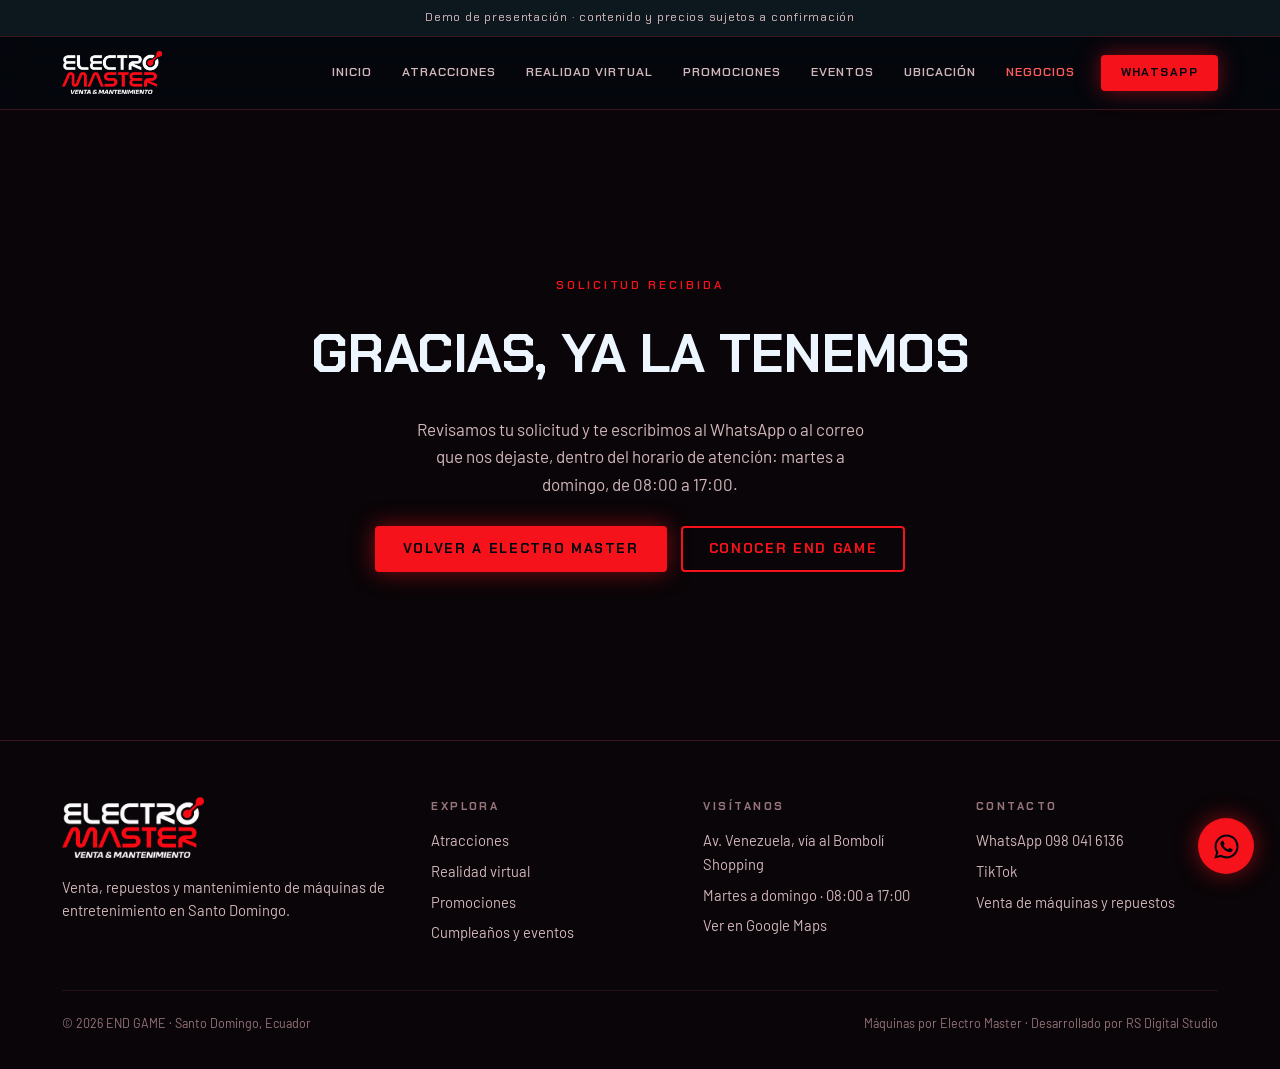
<file: gracias.html>
<!DOCTYPE html>
<html lang="es-EC">
<head>
<meta charset="utf-8">
<meta name="viewport" content="width=device-width, initial-scale=1">
<title>Solicitud enviada · Electro Master</title>
<meta name="description" content="Recibimos tu solicitud de cotización. Te contactamos dentro del horario de atención.">
<meta name="theme-color" content="#0A0508">
<meta property="og:type" content="website">
<meta property="og:title" content="Solicitud enviada · Electro Master">
<meta property="og:description" content="Recibimos tu solicitud de cotización. Te contactamos dentro del horario de atención.">
<meta property="og:image" content="img/sala.jpg">
<meta property="og:locale" content="es_EC">
<link rel="preconnect" href="https://fonts.googleapis.com">
<link rel="preconnect" href="https://fonts.gstatic.com" crossorigin>
<link rel="stylesheet" href="https://fonts.googleapis.com/css2?family=Barlow:wght@400;500;600&family=Chakra+Petch:wght@500;600;700&display=swap">
<link rel="stylesheet" href="css/estilo.css">
</head>
<body class="em-page">

<div class="demo-note">Demo de presentación · contenido y precios sujetos a confirmación</div>

<nav class="nav">
  <div class="nav-in">
    <a class="brand" href="negocios.html">
      <span class="logo logo-em"><img src="img/electromaster-logo-oscuro.png" alt="Electro Master · Venta y mantenimiento"></span>
    </a>
    <button class="burger" aria-expanded="false" aria-controls="navmenu" aria-label="Abrir menú">
      <span></span><span></span><span></span>
    </button>
    <div class="navmenu" id="navmenu">
      <a class="navlink" href="index.html">Inicio</a>
      <a class="navlink" href="atracciones.html">Atracciones</a>
      <a class="navlink" href="realidad-virtual.html">Realidad virtual</a>
      <a class="navlink" href="promociones.html">Promociones</a>
      <a class="navlink" href="eventos.html">Eventos</a>
      <a class="navlink" href="contacto.html">Ubicación</a>
      <a class="navlink em" href="negocios.html">Negocios</a>
      <a class="btn btn-neon btn-sm navcta" href="https://wa.me/593980416136?text=Hola%20END%20GAME%2C%20quiero%20informaci%C3%B3n%20sobre%20los%20juegos%20y%20horarios." target="_blank" rel="noopener">WhatsApp</a>
    </div>
  </div>
</nav>

<section class="gracias">
  <div class="wrap">
    <span class="eyebrow">Solicitud recibida</span>
    <h1>Gracias, ya la tenemos</h1>
    <p>Revisamos tu solicitud y te escribimos al WhatsApp o al correo que nos dejaste, dentro del horario de atención: martes a domingo, de 08:00 a 17:00.</p>
    <div class="btns">
      <a class="btn btn-neon" href="negocios.html">Volver a Electro Master</a>
      <a class="btn btn-line" href="index.html">Conocer END GAME</a>
    </div>
  </div>
</section>

<footer>
  <div class="wrap">
    <div class="foot-grid">
      <div class="foot">
        <div class="foot-brand"><span class="logo logo-em"><img src="img/electromaster-logo-oscuro.png" alt="Electro Master"></span></div>
        <p>Venta, repuestos y mantenimiento de máquinas de entretenimiento en Santo Domingo.</p>
      </div>
      <div class="foot">
        <h4>Explora</h4>
        <a href="atracciones.html">Atracciones</a>
        <a href="realidad-virtual.html">Realidad virtual</a>
        <a href="promociones.html">Promociones</a>
        <a href="eventos.html">Cumpleaños y eventos</a>
      </div>
      <div class="foot">
        <h4>Visítanos</h4>
        <p>Av. Venezuela, vía al Bombolí Shopping</p>
        <p>Martes a domingo · 08:00 a 17:00</p>
        <a href="https://maps.app.goo.gl/mCgwzPAfB2inPWyx9" target="_blank" rel="noopener">Ver en Google Maps</a>
      </div>
      <div class="foot">
        <h4>Contacto</h4>
        <a href="https://wa.me/593980416136" target="_blank" rel="noopener">WhatsApp 098 041 6136</a>
        <a href="https://www.tiktok.com/@electromaster.sd" target="_blank" rel="noopener">TikTok</a>
        <a href="negocios.html">Venta de máquinas y repuestos</a>
      </div>
    </div>
    <div class="legal">
      <span>© 2026 END GAME · Santo Domingo, Ecuador</span>
      <span>Máquinas por Electro Master · Desarrollado por RS Digital Studio</span>
    </div>
  </div>
</footer>

<a class="float-wa" href="https://wa.me/593980416136?text=Hola%20END%20GAME%2C%20quiero%20informaci%C3%B3n." target="_blank" rel="noopener" aria-label="Escríbenos por WhatsApp">
  <svg viewBox="0 0 24 24" aria-hidden="true"><path d="M12.04 2C6.58 2 2.13 6.45 2.13 11.91c0 1.75.46 3.45 1.32 4.95L2 22l5.25-1.38a9.9 9.9 0 0 0 4.79 1.22h.01c5.46 0 9.91-4.45 9.91-9.91 0-2.65-1.03-5.14-2.9-7.01A9.82 9.82 0 0 0 12.04 2zm0 18.15h-.01a8.2 8.2 0 0 1-4.19-1.15l-.3-.18-3.12.82.83-3.04-.2-.31a8.19 8.19 0 0 1-1.26-4.38c0-4.54 3.7-8.24 8.25-8.24 2.2 0 4.27.86 5.83 2.42a8.19 8.19 0 0 1 2.41 5.83c0 4.54-3.7 8.23-8.24 8.23zm4.52-6.16c-.25-.12-1.47-.72-1.69-.81-.23-.08-.39-.12-.56.13-.16.25-.64.8-.79.97-.14.16-.29.19-.54.06-.25-.12-1.05-.39-1.99-1.23-.74-.66-1.23-1.47-1.38-1.72-.14-.25-.01-.38.11-.51.11-.11.25-.29.37-.43.12-.15.16-.25.25-.41.08-.17.04-.31-.02-.43-.06-.12-.56-1.34-.76-1.84-.2-.48-.4-.42-.56-.43h-.47c-.17 0-.43.06-.66.31-.23.25-.86.85-.86 2.07 0 1.22.89 2.4 1.01 2.56.12.17 1.75 2.67 4.23 3.74.59.26 1.05.41 1.41.52.59.19 1.13.16 1.56.1.48-.07 1.47-.6 1.68-1.18.21-.58.21-1.07.14-1.18-.06-.11-.22-.17-.47-.29z"/></svg>
</a>

<script src="js/menu.js"></script>

</body>
</html>
</file>
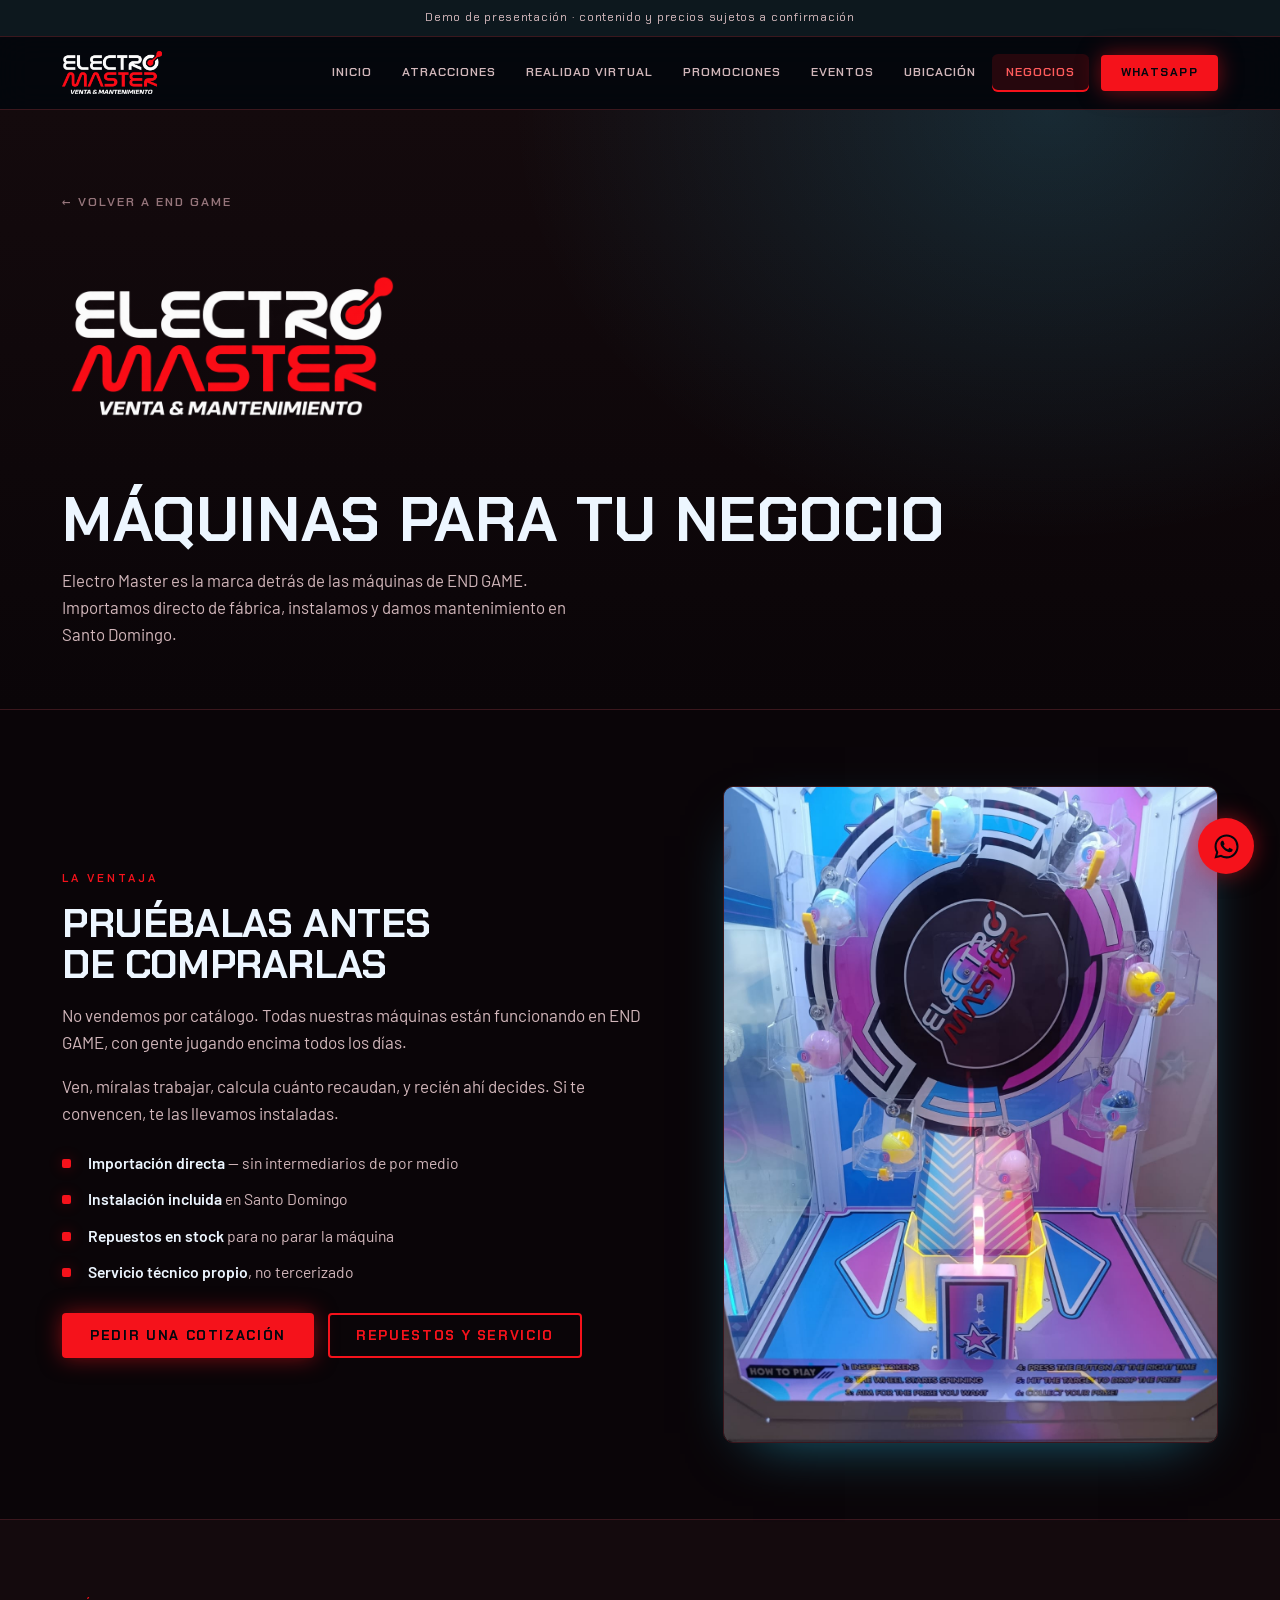
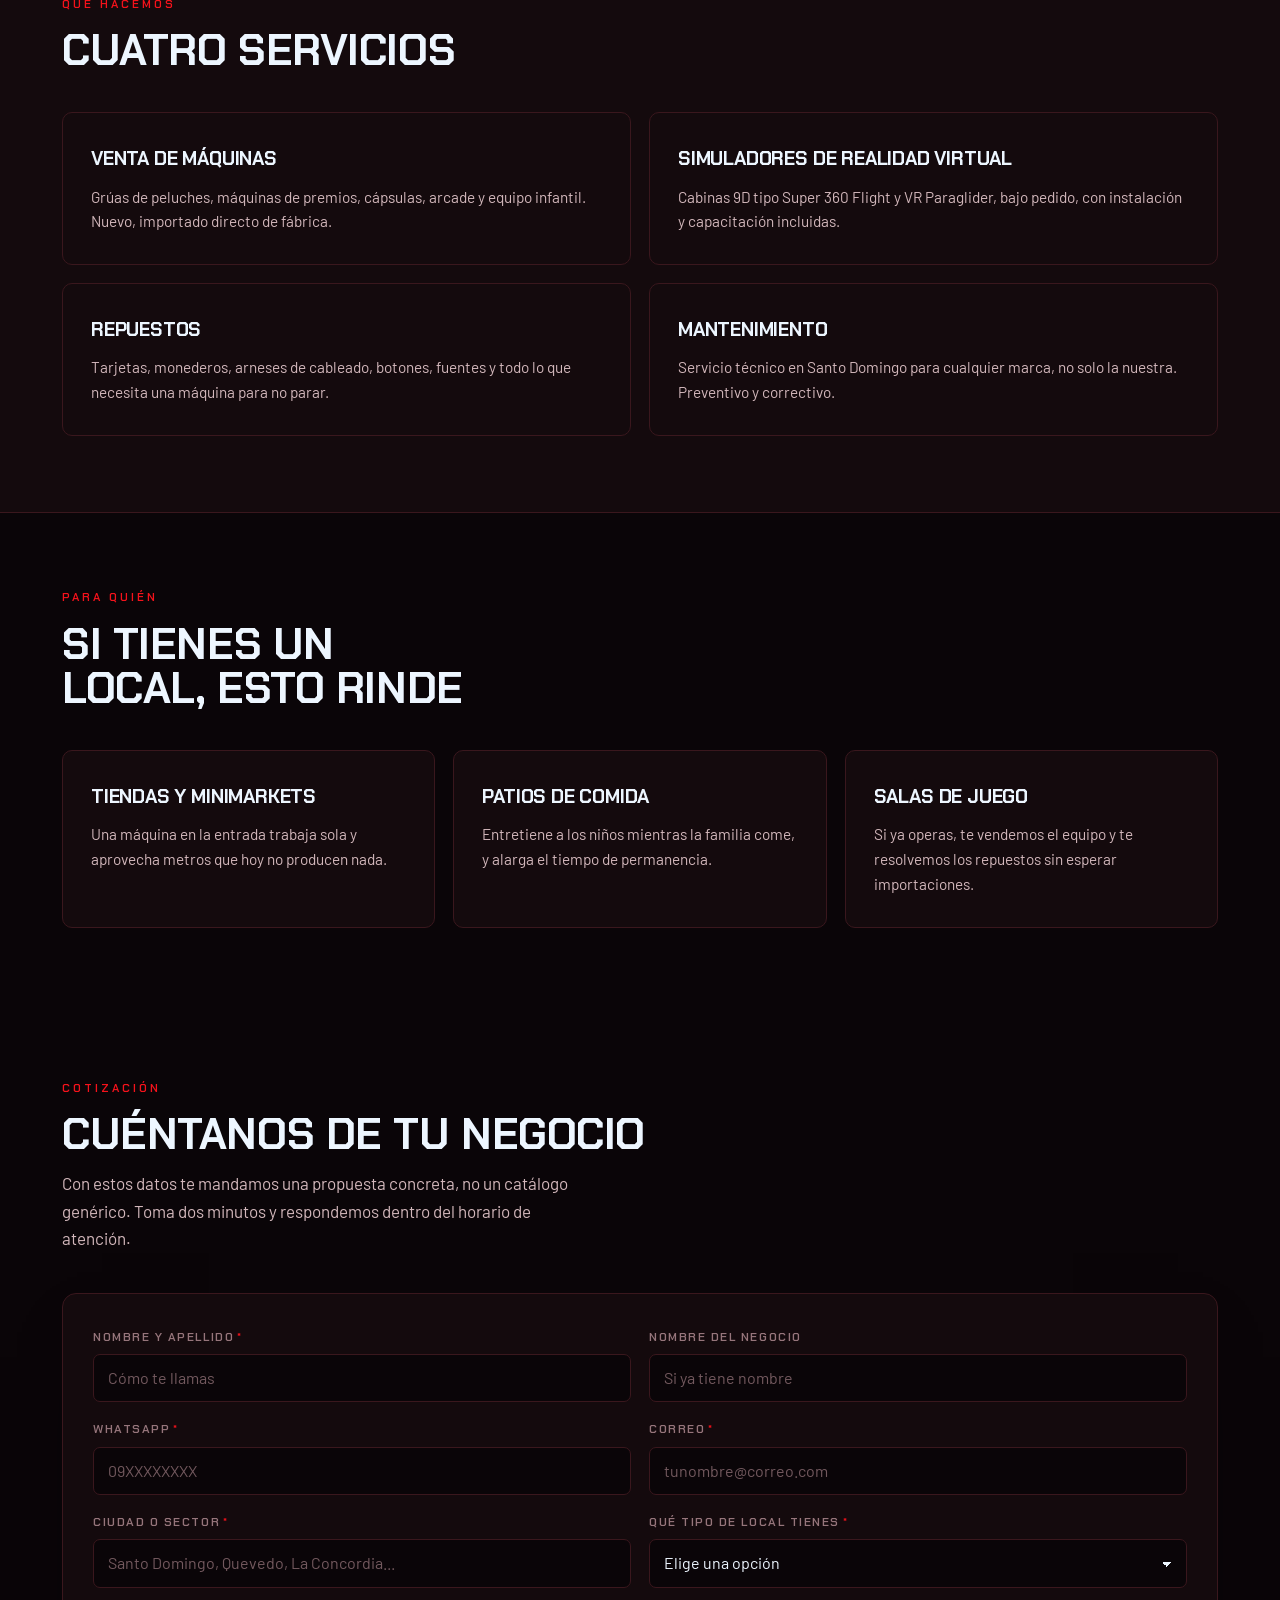
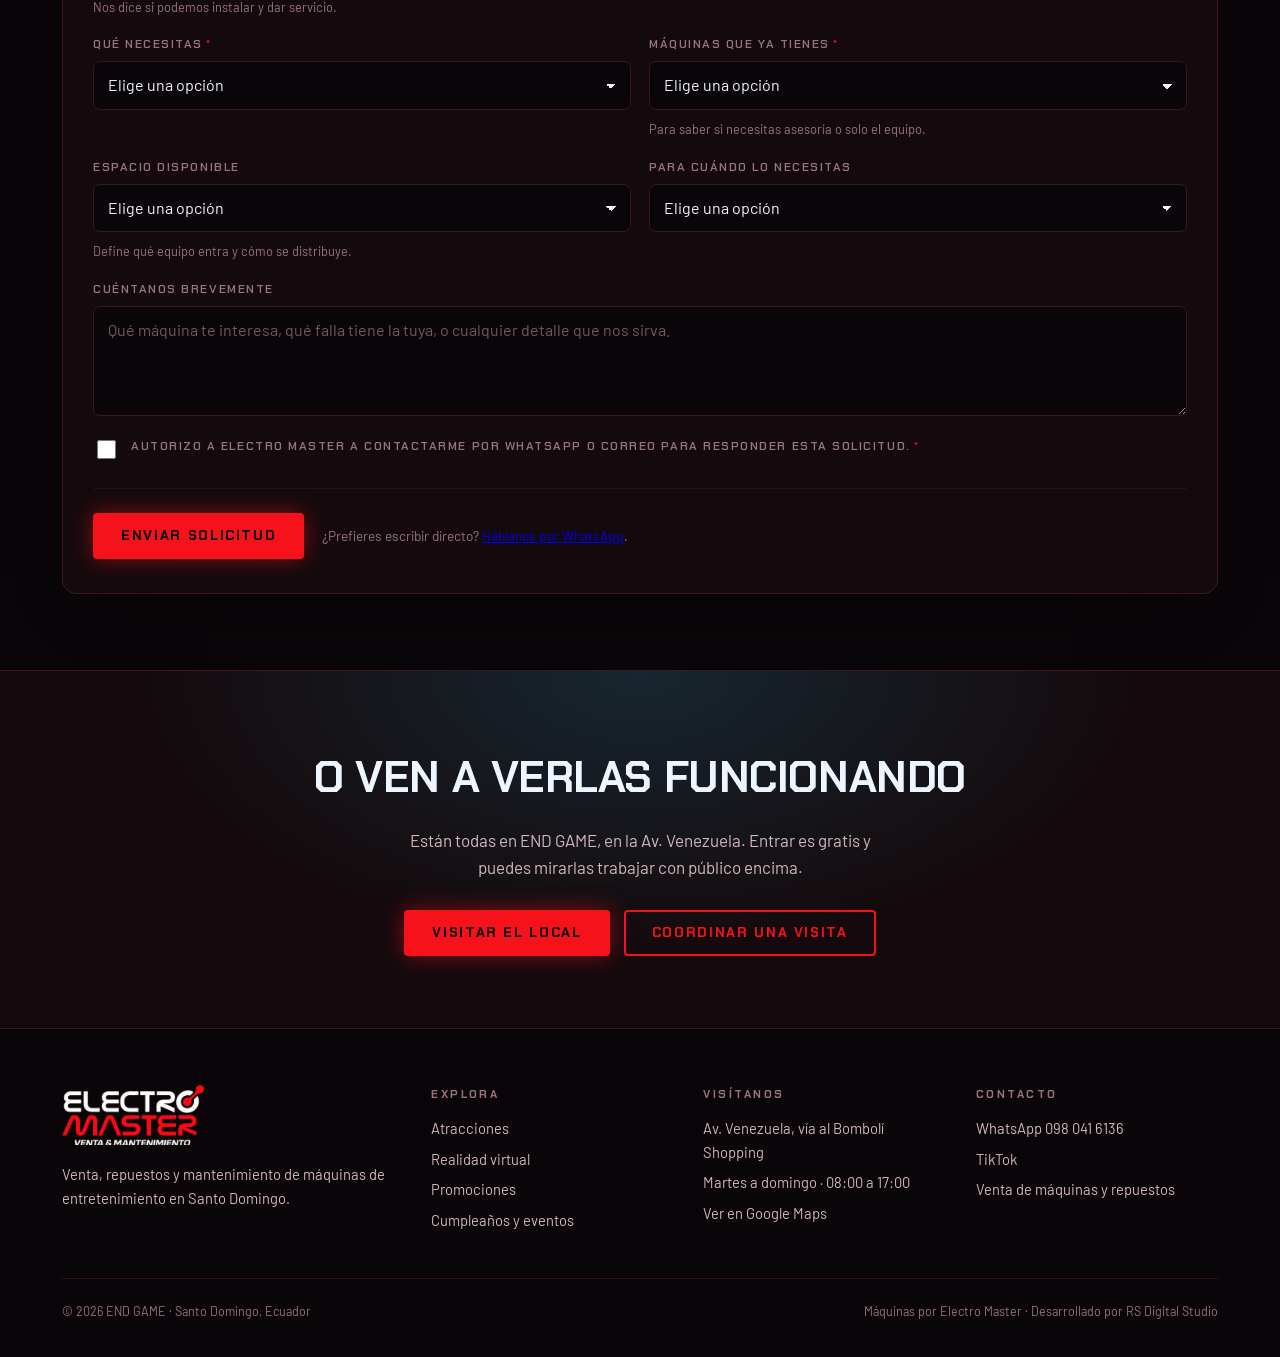
<file: negocios.html>
<!DOCTYPE html>
<html lang="es-EC">
<head>
<meta charset="utf-8">
<meta name="viewport" content="width=device-width, initial-scale=1">
<title>Electro Master · Venta de máquinas, repuestos y mantenimiento</title>
<meta name="description" content="Electro Master vende, instala y da mantenimiento a máquinas de entretenimiento en Santo Domingo: grúas, máquinas de premios, simuladores VR y repuestos.">
<meta name="theme-color" content="#0A0508">
<meta property="og:type" content="website">
<meta property="og:title" content="Electro Master · Venta de máquinas, repuestos y mantenimiento">
<meta property="og:description" content="Electro Master vende, instala y da mantenimiento a máquinas de entretenimiento en Santo Domingo: grúas, máquinas de premios, simuladores VR y repuestos.">
<meta property="og:image" content="img/sala.jpg">
<meta property="og:locale" content="es_EC">
<link rel="preconnect" href="https://fonts.googleapis.com">
<link rel="preconnect" href="https://fonts.gstatic.com" crossorigin>
<link rel="stylesheet" href="https://fonts.googleapis.com/css2?family=Barlow:wght@400;500;600&family=Chakra+Petch:wght@500;600;700&display=swap">
<link rel="stylesheet" href="css/estilo.css">
</head>
<body class="em-page">

<div class="demo-note">Demo de presentación · contenido y precios sujetos a confirmación</div>

<nav class="nav">
  <div class="nav-in">
    <a class="brand" href="negocios.html">
      <span class="logo logo-em"><img src="img/electromaster-logo-oscuro.png" alt="Electro Master · Venta y mantenimiento"></span>
    </a>
    <button class="burger" aria-expanded="false" aria-controls="navmenu" aria-label="Abrir menú">
      <span></span><span></span><span></span>
    </button>
    <div class="navmenu" id="navmenu">
      <a class="navlink" href="index.html">Inicio</a>
      <a class="navlink" href="atracciones.html">Atracciones</a>
      <a class="navlink" href="realidad-virtual.html">Realidad virtual</a>
      <a class="navlink" href="promociones.html">Promociones</a>
      <a class="navlink" href="eventos.html">Eventos</a>
      <a class="navlink" href="contacto.html">Ubicación</a>
      <a class="navlink em" href="negocios.html" aria-current="page">Negocios</a>
      <a class="btn btn-neon btn-sm navcta" href="https://wa.me/593980416136?text=Hola%20END%20GAME%2C%20quiero%20informaci%C3%B3n%20sobre%20los%20juegos%20y%20horarios." target="_blank" rel="noopener">WhatsApp</a>
    </div>
  </div>
</nav>

<header class="pagehead">
  <div class="wrap">
    <a class="em-back" href="index.html">← Volver a END GAME</a>
    <img class="em-logo" src="img/electromaster-logo-oscuro.png" alt="Electro Master · Venta y mantenimiento">
    <h1>Máquinas para tu negocio</h1>
    <p>Electro Master es la marca detrás de las máquinas de END GAME. Importamos directo de fábrica, instalamos y damos mantenimiento en Santo Domingo.</p>
  </div>
</header>

<section>
  <div class="wrap split wide-left">
    <div>
      <span class="eyebrow">La ventaja</span>
      <h2>Pruébalas antes de comprarlas</h2>
      <p>No vendemos por catálogo. Todas nuestras máquinas están funcionando en END GAME, con gente jugando encima todos los días.</p>
      <p>Ven, míralas trabajar, calcula cuánto recaudan, y recién ahí decides. Si te convencen, te las llevamos instaladas.</p>
      <ul class="spec">
        <li><b>Importación directa</b> — sin intermediarios de por medio</li>
        <li><b>Instalación incluida</b> en Santo Domingo</li>
        <li><b>Repuestos en stock</b> para no parar la máquina</li>
        <li><b>Servicio técnico propio</b>, no tercerizado</li>
      </ul>
      <div class="hero-cta">
        <a class="btn btn-neon" href="#cotizar">Pedir una cotización</a>
        <a class="btn btn-line" href="https://wa.me/593980416136?text=Hola%20Electro%20Master%2C%20necesito%20repuestos%20o%20mantenimiento%20para%20mi%20m%C3%A1quina." target="_blank" rel="noopener">Repuestos y servicio</a>
      </div>
    </div>
    <div class="frame"><img src="img/prizeout-rueda.jpg" alt="Detalle del mecanismo de una máquina de premios Electro Master" loading="lazy"></div>
  </div>
</section>

<section class="band">
  <div class="wrap">
    <div class="sec-head">
      <span class="eyebrow">Qué hacemos</span>
      <h2>Cuatro servicios</h2>
    </div>
    <div class="boxes">
      <div class="box">
        <h3>Venta de máquinas</h3>
        <p>Grúas de peluches, máquinas de premios, cápsulas, arcade y equipo infantil. Nuevo, importado directo de fábrica.</p>
      </div>
      <div class="box">
        <h3>Simuladores de realidad virtual</h3>
        <p>Cabinas 9D tipo Super 360 Flight y VR Paraglider, bajo pedido, con instalación y capacitación incluidas.</p>
      </div>
      <div class="box">
        <h3>Repuestos</h3>
        <p>Tarjetas, monederos, arneses de cableado, botones, fuentes y todo lo que necesita una máquina para no parar.</p>
      </div>
      <div class="box">
        <h3>Mantenimiento</h3>
        <p>Servicio técnico en Santo Domingo para cualquier marca, no solo la nuestra. Preventivo y correctivo.</p>
      </div>
    </div>
  </div>
</section>

<section>
  <div class="wrap">
    <div class="sec-head">
      <span class="eyebrow">Para quién</span>
      <h2>Si tienes un local, esto rinde</h2>
    </div>
    <div class="boxes b3">
      <div class="box"><h3>Tiendas y minimarkets</h3><p>Una máquina en la entrada trabaja sola y aprovecha metros que hoy no producen nada.</p></div>
      <div class="box"><h3>Patios de comida</h3><p>Entretiene a los niños mientras la familia come, y alarga el tiempo de permanencia.</p></div>
      <div class="box"><h3>Salas de juego</h3><p>Si ya operas, te vendemos el equipo y te resolvemos los repuestos sin esperar importaciones.</p></div>
    </div>
  </div>
</section>

<section id="cotizar">
  <div class="wrap">
    <div class="sec-head">
      <span class="eyebrow">Cotización</span>
      <h2>Cuéntanos de tu negocio</h2>
      <p>Con estos datos te mandamos una propuesta concreta, no un catálogo genérico. Toma dos minutos y respondemos dentro del horario de atención.</p>
    </div>

    <div class="form-wrap">
      <form id="form-negocios" action="https://api.web3forms.com/submit" method="POST">
        <!-- Reemplazar por la clave real de web3forms.com (gratis, 250 envíos/mes) -->
        <input type="hidden" name="access_key" value="PEGAR-AQUI-LA-CLAVE-DE-WEB3FORMS">
        <input type="hidden" name="subject" value="Nueva cotización desde la web · Electro Master">
        <input type="hidden" name="from_name" value="Web Electro Master">
        <input type="hidden" name="redirect" value="https://electromastersd.com/gracias.html">
        <!-- trampa antispam: los robots la llenan, las personas no la ven -->
        <input type="checkbox" name="botcheck" class="oculto" tabindex="-1" autocomplete="off">

        <div class="form-grid">

          <div class="campo">
            <label for="nombre">Nombre y apellido<span class="req">*</span></label>
            <input id="nombre" name="nombre" type="text" required autocomplete="name" placeholder="Cómo te llamas">
          </div>

          <div class="campo">
            <label for="negocio">Nombre del negocio</label>
            <input id="negocio" name="negocio" type="text" autocomplete="organization" placeholder="Si ya tiene nombre">
          </div>

          <div class="campo">
            <label for="whatsapp">WhatsApp<span class="req">*</span></label>
            <input id="whatsapp" name="whatsapp" type="tel" required autocomplete="tel" inputmode="tel" placeholder="09XXXXXXXX">
          </div>

          <div class="campo">
            <label for="correo">Correo<span class="req">*</span></label>
            <input id="correo" name="correo" type="email" required autocomplete="email" placeholder="tunombre@correo.com">
          </div>

          <div class="campo">
            <label for="ciudad">Ciudad o sector<span class="req">*</span></label>
            <input id="ciudad" name="ciudad" type="text" required placeholder="Santo Domingo, Quevedo, La Concordia...">
            <p class="ayuda">Nos dice si podemos instalar y dar servicio.</p>
          </div>

          <div class="campo">
            <label for="negocio_tipo">Qué tipo de local tienes<span class="req">*</span></label>
            <select id="negocio_tipo" name="negocio_tipo" required>
              <option value="" disabled selected>Elige una opción</option>
              <option>Tienda, minimarket o despensa</option>
              <option>Restaurante o patio de comidas</option>
              <option>Sala de juegos o parque infantil</option>
              <option>Local en centro comercial</option>
              <option>Hotel, hostería o balneario</option>
              <option>Todavía no tengo local, quiero emprender</option>
              <option>Otro</option>
            </select>
          </div>

          <div class="campo">
            <label for="necesita">Qué necesitas<span class="req">*</span></label>
            <select id="necesita" name="necesita" required>
              <option value="" disabled selected>Elige una opción</option>
              <option>Comprar máquinas</option>
              <option>Repuestos</option>
              <option>Mantenimiento o reparación</option>
              <option>Alquiler para un evento</option>
              <option>Todavía estoy averiguando</option>
            </select>
          </div>

          <div class="campo">
            <label for="maquinas">Máquinas que ya tienes<span class="req">*</span></label>
            <select id="maquinas" name="maquinas" required>
              <option value="" disabled selected>Elige una opción</option>
              <option>Ninguna, sería la primera</option>
              <option>Entre 1 y 3</option>
              <option>Entre 4 y 10</option>
              <option>Más de 10</option>
            </select>
            <p class="ayuda">Para saber si necesitas asesoría o solo el equipo.</p>
          </div>

          <div class="campo">
            <label for="espacio">Espacio disponible</label>
            <select id="espacio" name="espacio">
              <option value="" disabled selected>Elige una opción</option>
              <option>Menos de 5 m² (una o dos máquinas)</option>
              <option>Entre 5 y 15 m²</option>
              <option>Entre 15 y 40 m²</option>
              <option>Más de 40 m²</option>
              <option>No lo sé todavía</option>
            </select>
            <p class="ayuda">Define qué equipo entra y cómo se distribuye.</p>
          </div>

          <div class="campo">
            <label for="plazo">Para cuándo lo necesitas</label>
            <select id="plazo" name="plazo">
              <option value="" disabled selected>Elige una opción</option>
              <option>Lo antes posible</option>
              <option>Dentro del próximo mes</option>
              <option>En dos o tres meses</option>
              <option>Solo estoy cotizando</option>
            </select>
          </div>

          <div class="campo full">
            <label for="mensaje">Cuéntanos brevemente</label>
            <textarea id="mensaje" name="mensaje" placeholder="Qué máquina te interesa, qué falla tiene la tuya, o cualquier detalle que nos sirva."></textarea>
          </div>

          <div class="campo full">
            <div class="consent">
              <input id="acepto" name="acepto" type="checkbox" required value="Sí">
              <label for="acepto">Autorizo a Electro Master a contactarme por WhatsApp o correo para responder esta solicitud.<span class="req">*</span></label>
            </div>
          </div>

        </div>

        <div class="form-pie">
          <button class="btn btn-neon" type="submit">Enviar solicitud</button>
          <p class="nota">¿Prefieres escribir directo? <a href="https://wa.me/593980416136?text=Hola%20Electro%20Master%2C%20tengo%20un%20local%20y%20quiero%20informaci%C3%B3n%20sobre%20las%20m%C3%A1quinas." target="_blank" rel="noopener">Háblanos por WhatsApp</a>.</p>
        </div>

        <div class="aviso" id="aviso-form" role="status" aria-live="polite"></div>
      </form>
    </div>
  </div>
</section>

<section class="cta">
  <div class="wrap">
    <h2>O ven a verlas funcionando</h2>
    <p>Están todas en END GAME, en la Av. Venezuela. Entrar es gratis y puedes mirarlas trabajar con público encima.</p>
    <div class="btns">
      <a class="btn btn-neon" href="contacto.html">Visitar el local</a>
      <a class="btn btn-line" href="https://wa.me/593980416136?text=Hola%20Electro%20Master%2C%20quiero%20coordinar%20una%20visita%20para%20ver%20las%20m%C3%A1quinas." target="_blank" rel="noopener">Coordinar una visita</a>
    </div>
  </div>
</section>

<footer>
  <div class="wrap">
    <div class="foot-grid">
      <div class="foot">
        <div class="foot-brand"><span class="logo logo-em"><img src="img/electromaster-logo-oscuro.png" alt="Electro Master"></span></div>
        <p>Venta, repuestos y mantenimiento de máquinas de entretenimiento en Santo Domingo.</p>
      </div>
      <div class="foot">
        <h4>Explora</h4>
        <a href="atracciones.html">Atracciones</a>
        <a href="realidad-virtual.html">Realidad virtual</a>
        <a href="promociones.html">Promociones</a>
        <a href="eventos.html">Cumpleaños y eventos</a>
      </div>
      <div class="foot">
        <h4>Visítanos</h4>
        <p>Av. Venezuela, vía al Bombolí Shopping</p>
        <p>Martes a domingo · 08:00 a 17:00</p>
        <a href="https://maps.app.goo.gl/mCgwzPAfB2inPWyx9" target="_blank" rel="noopener">Ver en Google Maps</a>
      </div>
      <div class="foot">
        <h4>Contacto</h4>
        <a href="https://wa.me/593980416136" target="_blank" rel="noopener">WhatsApp 098 041 6136</a>
        <a href="https://www.tiktok.com/@electromaster.sd" target="_blank" rel="noopener">TikTok</a>
        <a href="negocios.html">Venta de máquinas y repuestos</a>
      </div>
    </div>
    <div class="legal">
      <span>© 2026 END GAME · Santo Domingo, Ecuador</span>
      <span>Máquinas por Electro Master · Desarrollado por RS Digital Studio</span>
    </div>
  </div>
</footer>

<a class="float-wa" href="https://wa.me/593980416136?text=Hola%20END%20GAME%2C%20quiero%20informaci%C3%B3n." target="_blank" rel="noopener" aria-label="Escríbenos por WhatsApp">
  <svg viewBox="0 0 24 24" aria-hidden="true"><path d="M12.04 2C6.58 2 2.13 6.45 2.13 11.91c0 1.75.46 3.45 1.32 4.95L2 22l5.25-1.38a9.9 9.9 0 0 0 4.79 1.22h.01c5.46 0 9.91-4.45 9.91-9.91 0-2.65-1.03-5.14-2.9-7.01A9.82 9.82 0 0 0 12.04 2zm0 18.15h-.01a8.2 8.2 0 0 1-4.19-1.15l-.3-.18-3.12.82.83-3.04-.2-.31a8.19 8.19 0 0 1-1.26-4.38c0-4.54 3.7-8.24 8.25-8.24 2.2 0 4.27.86 5.83 2.42a8.19 8.19 0 0 1 2.41 5.83c0 4.54-3.7 8.23-8.24 8.23zm4.52-6.16c-.25-.12-1.47-.72-1.69-.81-.23-.08-.39-.12-.56.13-.16.25-.64.8-.79.97-.14.16-.29.19-.54.06-.25-.12-1.05-.39-1.99-1.23-.74-.66-1.23-1.47-1.38-1.72-.14-.25-.01-.38.11-.51.11-.11.25-.29.37-.43.12-.15.16-.25.25-.41.08-.17.04-.31-.02-.43-.06-.12-.56-1.34-.76-1.84-.2-.48-.4-.42-.56-.43h-.47c-.17 0-.43.06-.66.31-.23.25-.86.85-.86 2.07 0 1.22.89 2.4 1.01 2.56.12.17 1.75 2.67 4.23 3.74.59.26 1.05.41 1.41.52.59.19 1.13.16 1.56.1.48-.07 1.47-.6 1.68-1.18.21-.58.21-1.07.14-1.18-.06-.11-.22-.17-.47-.29z"/></svg>
</a>

<script src="js/menu.js"></script>
<script src="js/formulario.js"></script>
</body>
</html>
</file>
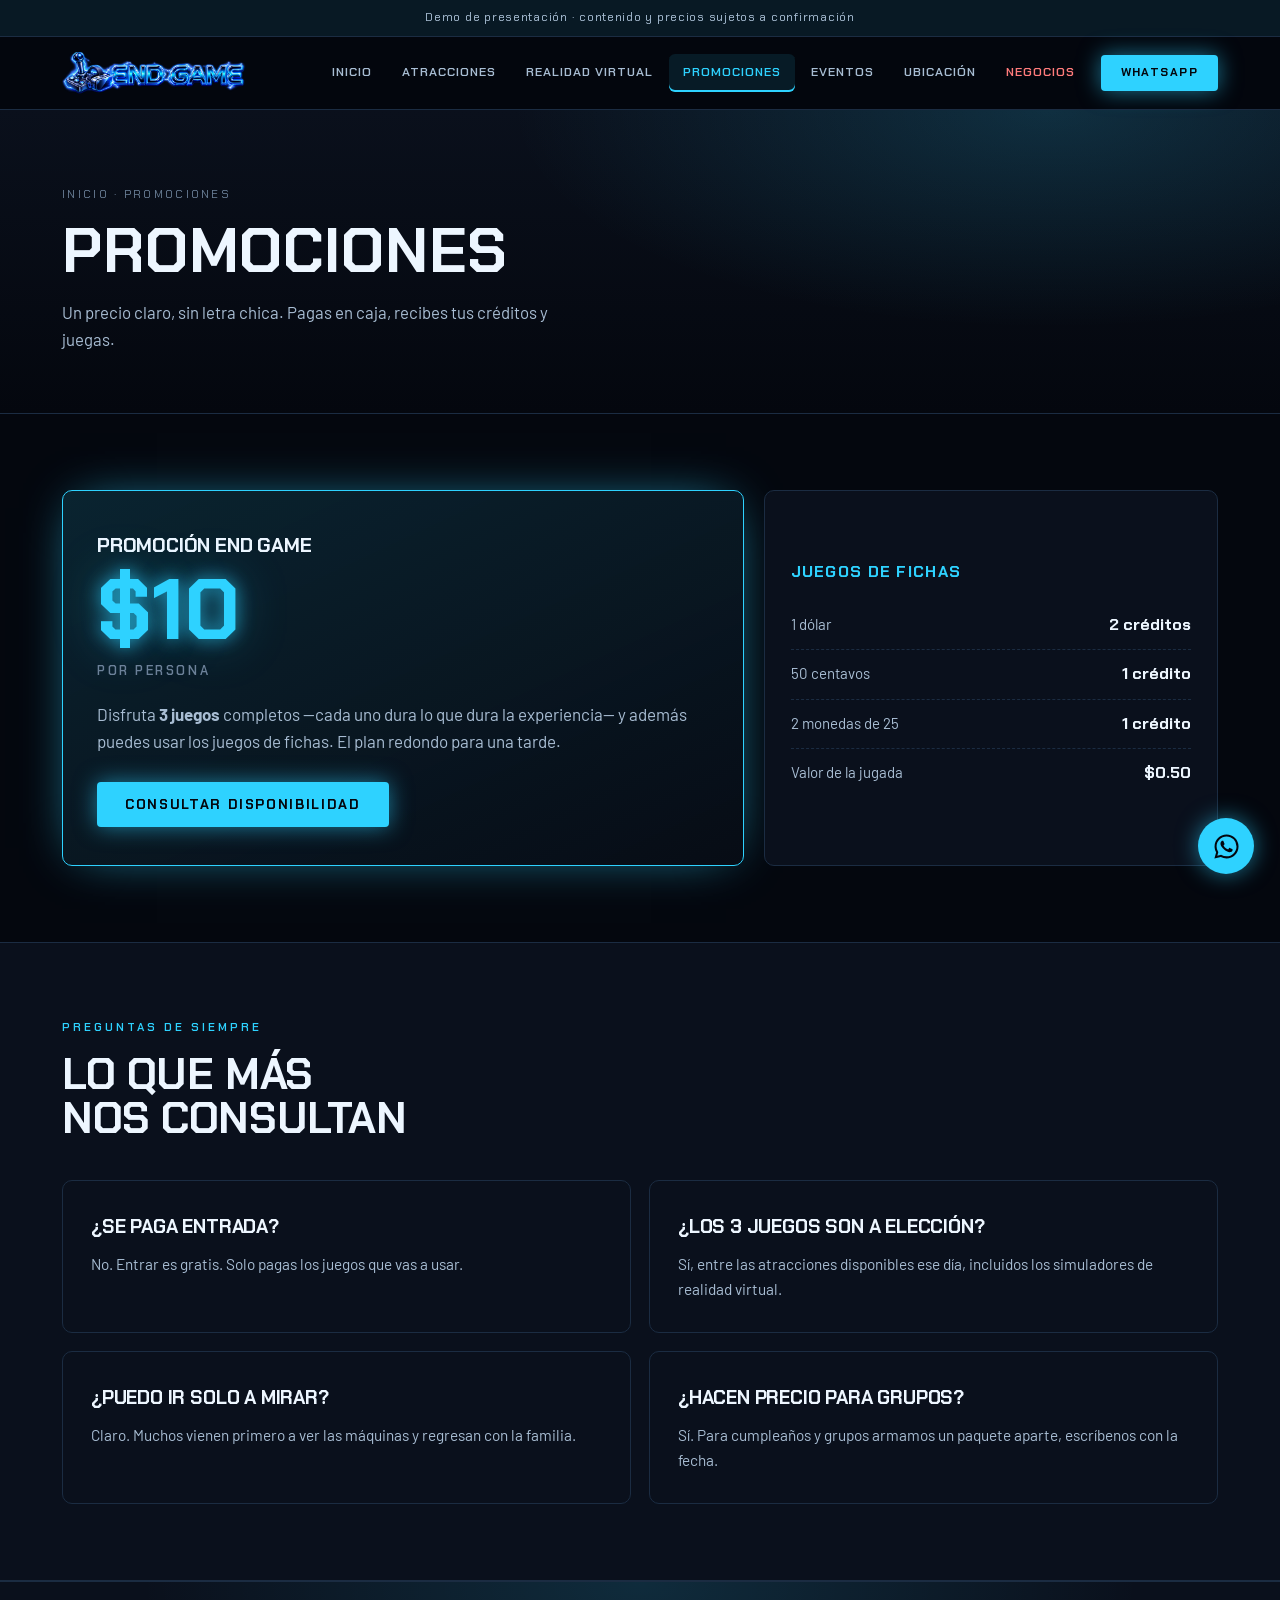
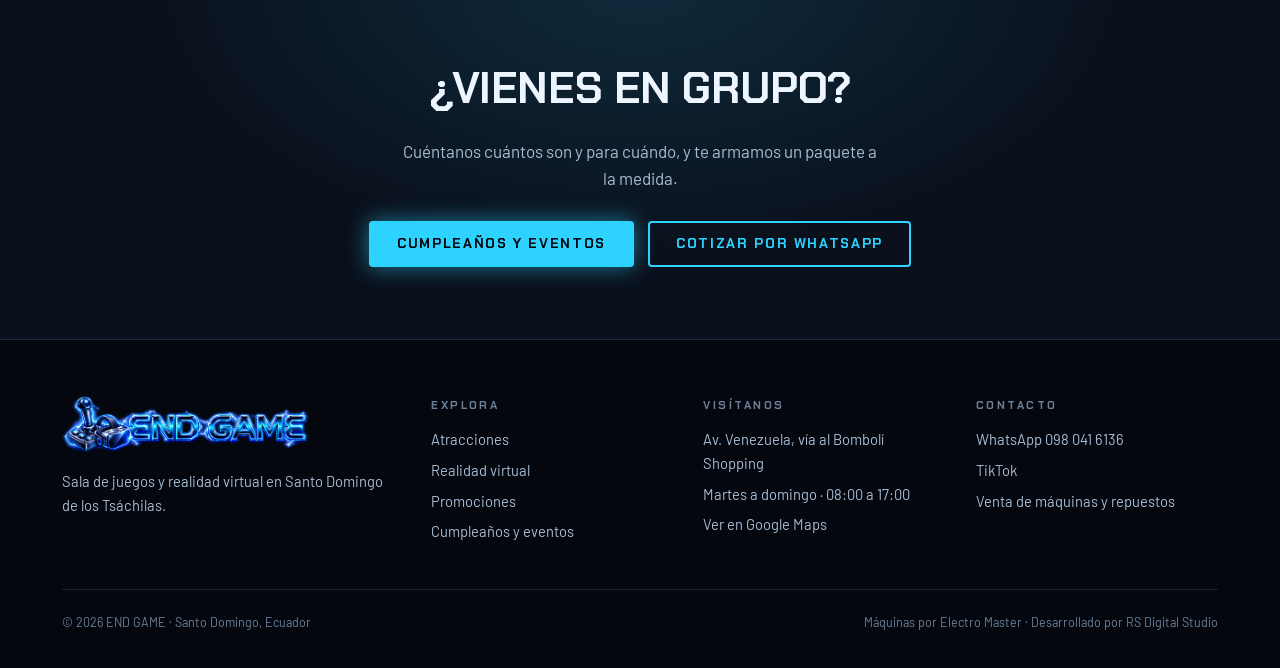
<file: promociones.html>
<!DOCTYPE html>
<html lang="es-EC">
<head>
<meta charset="utf-8">
<meta name="viewport" content="width=device-width, initial-scale=1">
<title>Promociones y precios · END GAME Santo Domingo</title>
<meta name="description" content="Promoción END GAME: $10 por persona y disfruta 3 juegos, más los juegos de fichas. Sin membresías ni entrada aparte.">
<meta name="theme-color" content="#04070E">
<meta property="og:type" content="website">
<meta property="og:title" content="Promociones y precios · END GAME Santo Domingo">
<meta property="og:description" content="Promoción END GAME: $10 por persona y disfruta 3 juegos, más los juegos de fichas. Sin membresías ni entrada aparte.">
<meta property="og:image" content="img/sala.jpg">
<meta property="og:locale" content="es_EC">
<link rel="preconnect" href="https://fonts.googleapis.com">
<link rel="preconnect" href="https://fonts.gstatic.com" crossorigin>
<link rel="stylesheet" href="https://fonts.googleapis.com/css2?family=Barlow:wght@400;500;600&family=Chakra+Petch:wght@500;600;700&display=swap">
<link rel="stylesheet" href="css/estilo.css">
</head>
<body>

<div class="demo-note">Demo de presentación · contenido y precios sujetos a confirmación</div>

<nav class="nav">
  <div class="nav-in">
    <a class="brand" href="index.html">
      <span class="logo logo-eg"><img src="img/endgame-logo.png" alt="END GAME"></span>
    </a>
    <button class="burger" aria-expanded="false" aria-controls="navmenu" aria-label="Abrir menú">
      <span></span><span></span><span></span>
    </button>
    <div class="navmenu" id="navmenu">
      <a class="navlink" href="index.html">Inicio</a>
      <a class="navlink" href="atracciones.html">Atracciones</a>
      <a class="navlink" href="realidad-virtual.html">Realidad virtual</a>
      <a class="navlink" href="promociones.html" aria-current="page">Promociones</a>
      <a class="navlink" href="eventos.html">Eventos</a>
      <a class="navlink" href="contacto.html">Ubicación</a>
      <a class="navlink em" href="negocios.html">Negocios</a>
      <a class="btn btn-neon btn-sm navcta" href="https://wa.me/593980416136?text=Hola%20END%20GAME%2C%20quiero%20informaci%C3%B3n%20sobre%20los%20juegos%20y%20horarios." target="_blank" rel="noopener">WhatsApp</a>
    </div>
  </div>
</nav>

<header class="pagehead">
  <div class="wrap">
    <div class="crumb"><a href="index.html">Inicio</a> · Promociones</div>
    <h1>Promociones</h1>
    <p>Un precio claro, sin letra chica. Pagas en caja, recibes tus créditos y juegas.</p>
  </div>
</header>

<section>
  <div class="wrap">
    <div class="pricegrid">
      <div class="pricebox">
        <h3>Promoción END GAME</h3>
        <span class="big">$10</span>
        <span class="per">por persona</span>
        <p>Disfruta <b>3 juegos</b> completos —cada uno dura lo que dura la experiencia— y además puedes usar los juegos de fichas. El plan redondo para una tarde.</p>
        <a class="btn btn-neon" href="https://wa.me/593980416136?text=Hola%20END%20GAME%2C%20quiero%20informaci%C3%B3n%20sobre%20la%20promoci%C3%B3n%20de%20%2410%20por%20persona." target="_blank" rel="noopener">Consultar disponibilidad</a>
      </div>
      <div class="pricelist">
        <h3>Juegos de fichas</h3>
        <div class="prow"><span>1 dólar</span><b>2 créditos</b></div>
        <div class="prow"><span>50 centavos</span><b>1 crédito</b></div>
        <div class="prow"><span>2 monedas de 25</span><b>1 crédito</b></div>
        <div class="prow"><span>Valor de la jugada</span><b>$0.50</b></div>
      </div>
    </div>
  </div>
</section>

<section class="band">
  <div class="wrap">
    <div class="sec-head">
      <span class="eyebrow">Preguntas de siempre</span>
      <h2>Lo que más nos consultan</h2>
    </div>
    <div class="boxes">
      <div class="box"><h3>¿Se paga entrada?</h3><p>No. Entrar es gratis. Solo pagas los juegos que vas a usar.</p></div>
      <div class="box"><h3>¿Los 3 juegos son a elección?</h3><p>Sí, entre las atracciones disponibles ese día, incluidos los simuladores de realidad virtual.</p></div>
      <div class="box"><h3>¿Puedo ir solo a mirar?</h3><p>Claro. Muchos vienen primero a ver las máquinas y regresan con la familia.</p></div>
      <div class="box"><h3>¿Hacen precio para grupos?</h3><p>Sí. Para cumpleaños y grupos armamos un paquete aparte, escríbenos con la fecha.</p></div>
    </div>
  </div>
</section>

<section class="cta">
  <div class="wrap">
    <h2>¿Vienes en grupo?</h2>
    <p>Cuéntanos cuántos son y para cuándo, y te armamos un paquete a la medida.</p>
    <div class="btns">
      <a class="btn btn-neon" href="eventos.html">Cumpleaños y eventos</a>
      <a class="btn btn-line" href="https://wa.me/593980416136?text=Hola%20END%20GAME%2C%20quiero%20cotizar%20para%20un%20grupo." target="_blank" rel="noopener">Cotizar por WhatsApp</a>
    </div>
  </div>
</section>

<footer>
  <div class="wrap">
    <div class="foot-grid">
      <div class="foot">
        <div class="foot-brand"><span class="logo logo-eg"><img src="img/endgame-logo.png" alt="END GAME"></span></div>
        <p>Sala de juegos y realidad virtual en Santo Domingo de los Tsáchilas.</p>
      </div>
      <div class="foot">
        <h4>Explora</h4>
        <a href="atracciones.html">Atracciones</a>
        <a href="realidad-virtual.html">Realidad virtual</a>
        <a href="promociones.html">Promociones</a>
        <a href="eventos.html">Cumpleaños y eventos</a>
      </div>
      <div class="foot">
        <h4>Visítanos</h4>
        <p>Av. Venezuela, vía al Bombolí Shopping</p>
        <p>Martes a domingo · 08:00 a 17:00</p>
        <a href="https://maps.app.goo.gl/mCgwzPAfB2inPWyx9" target="_blank" rel="noopener">Ver en Google Maps</a>
      </div>
      <div class="foot">
        <h4>Contacto</h4>
        <a href="https://wa.me/593980416136" target="_blank" rel="noopener">WhatsApp 098 041 6136</a>
        <a href="https://www.tiktok.com/@electromaster.sd" target="_blank" rel="noopener">TikTok</a>
        <a href="negocios.html">Venta de máquinas y repuestos</a>
      </div>
    </div>
    <div class="legal">
      <span>© 2026 END GAME · Santo Domingo, Ecuador</span>
      <span>Máquinas por Electro Master · Desarrollado por RS Digital Studio</span>
    </div>
  </div>
</footer>

<a class="float-wa" href="https://wa.me/593980416136?text=Hola%20END%20GAME%2C%20quiero%20informaci%C3%B3n." target="_blank" rel="noopener" aria-label="Escríbenos por WhatsApp">
  <svg viewBox="0 0 24 24" aria-hidden="true"><path d="M12.04 2C6.58 2 2.13 6.45 2.13 11.91c0 1.75.46 3.45 1.32 4.95L2 22l5.25-1.38a9.9 9.9 0 0 0 4.79 1.22h.01c5.46 0 9.91-4.45 9.91-9.91 0-2.65-1.03-5.14-2.9-7.01A9.82 9.82 0 0 0 12.04 2zm0 18.15h-.01a8.2 8.2 0 0 1-4.19-1.15l-.3-.18-3.12.82.83-3.04-.2-.31a8.19 8.19 0 0 1-1.26-4.38c0-4.54 3.7-8.24 8.25-8.24 2.2 0 4.27.86 5.83 2.42a8.19 8.19 0 0 1 2.41 5.83c0 4.54-3.7 8.23-8.24 8.23zm4.52-6.16c-.25-.12-1.47-.72-1.69-.81-.23-.08-.39-.12-.56.13-.16.25-.64.8-.79.97-.14.16-.29.19-.54.06-.25-.12-1.05-.39-1.99-1.23-.74-.66-1.23-1.47-1.38-1.72-.14-.25-.01-.38.11-.51.11-.11.25-.29.37-.43.12-.15.16-.25.25-.41.08-.17.04-.31-.02-.43-.06-.12-.56-1.34-.76-1.84-.2-.48-.4-.42-.56-.43h-.47c-.17 0-.43.06-.66.31-.23.25-.86.85-.86 2.07 0 1.22.89 2.4 1.01 2.56.12.17 1.75 2.67 4.23 3.74.59.26 1.05.41 1.41.52.59.19 1.13.16 1.56.1.48-.07 1.47-.6 1.68-1.18.21-.58.21-1.07.14-1.18-.06-.11-.22-.17-.47-.29z"/></svg>
</a>

<script src="js/menu.js"></script>

</body>
</html>
</file>
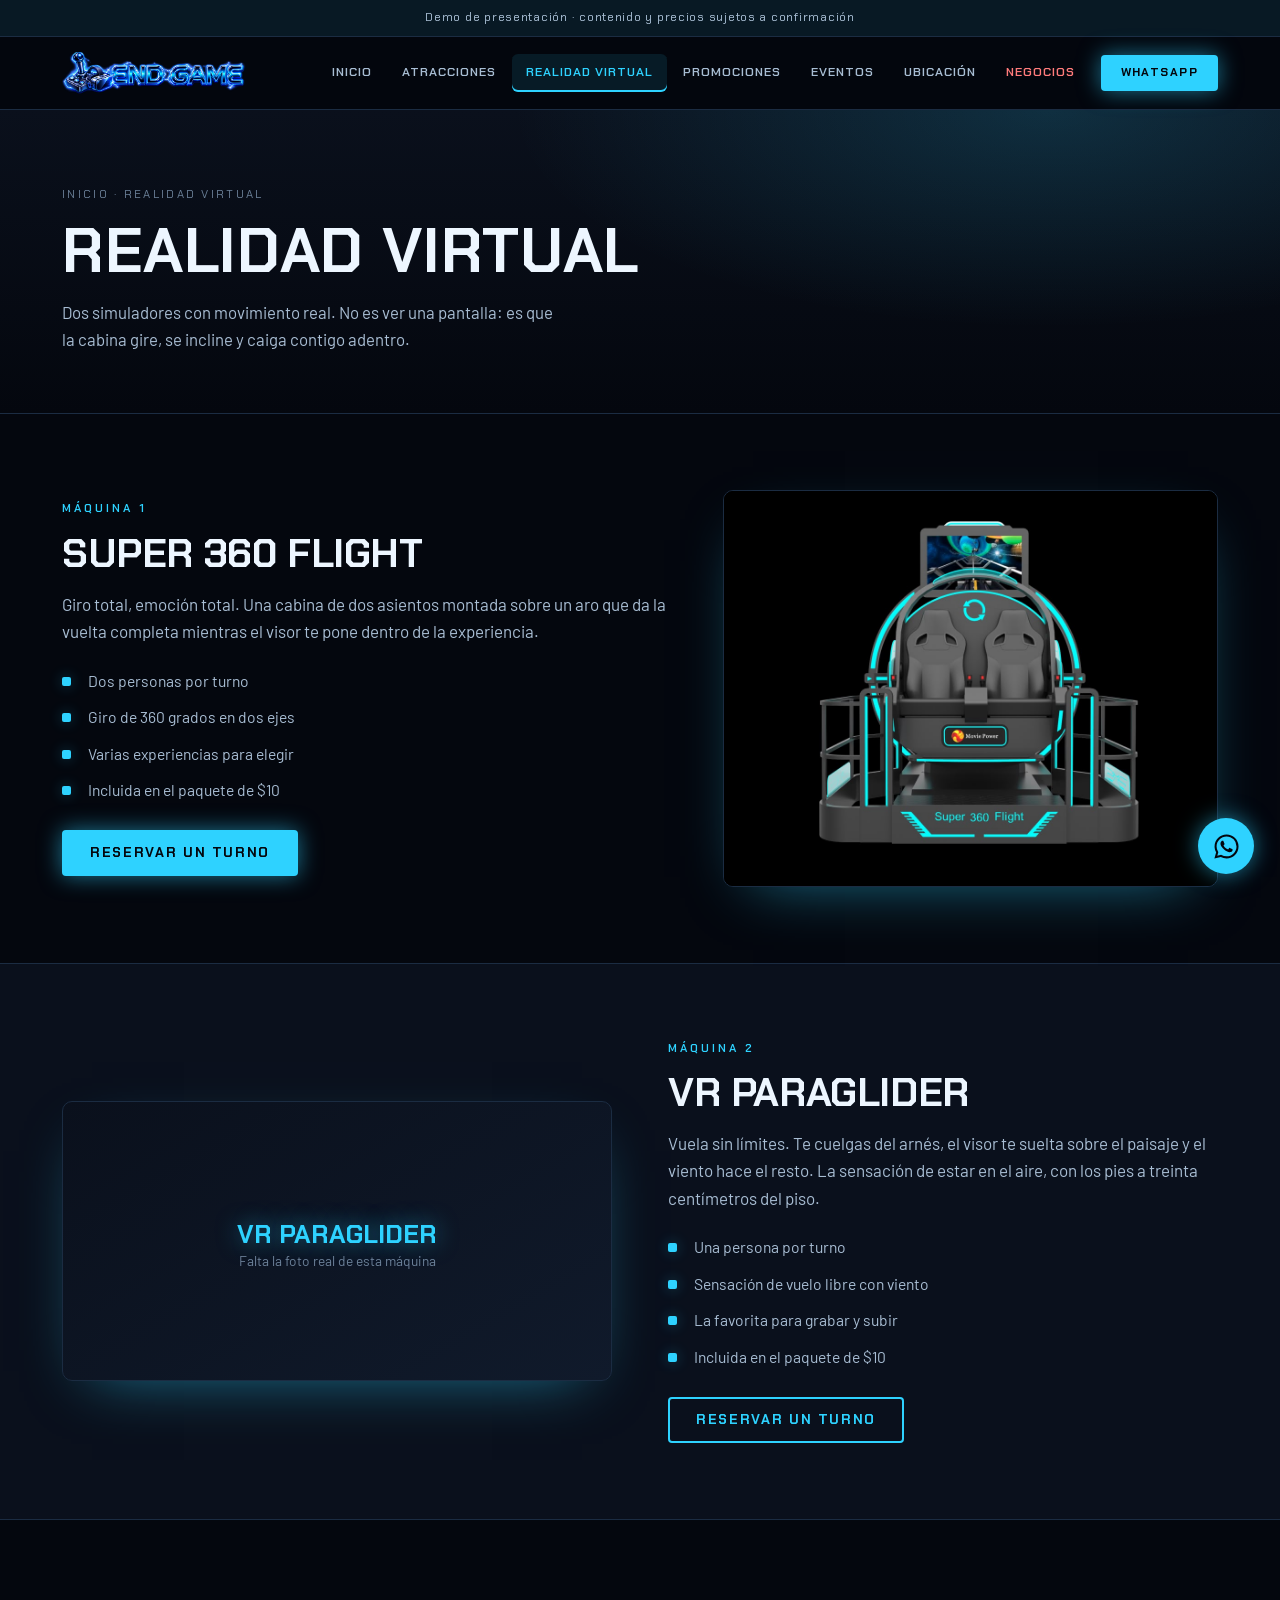
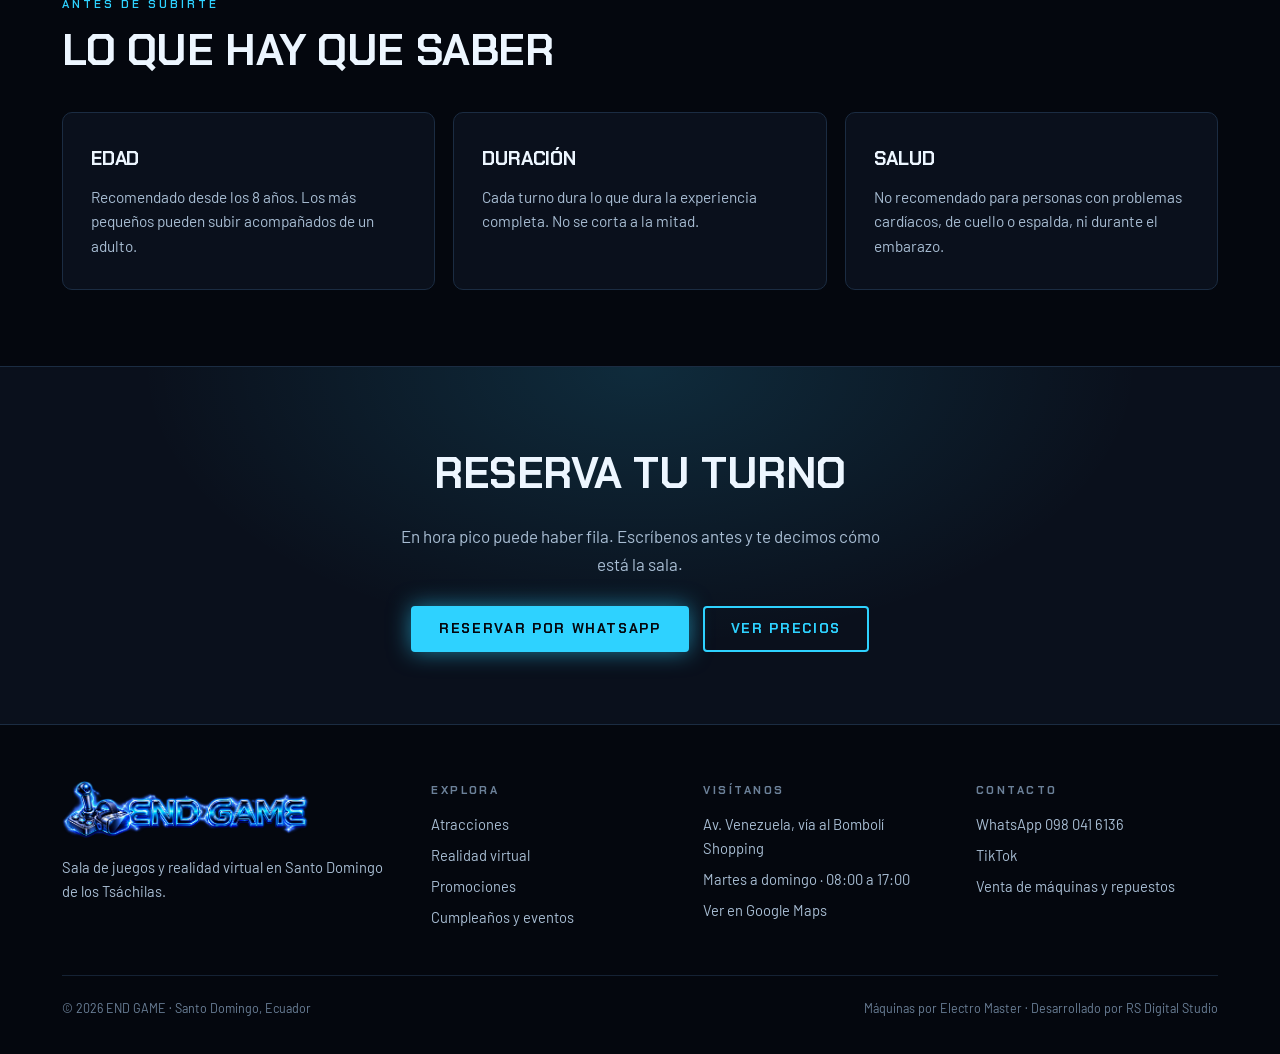
<file: realidad-virtual.html>
<!DOCTYPE html>
<html lang="es-EC">
<head>
<meta charset="utf-8">
<meta name="viewport" content="width=device-width, initial-scale=1">
<title>Realidad virtual · END GAME Santo Domingo</title>
<meta name="description" content="Super 360 Flight y VR Paraglider: simuladores de realidad virtual con movimiento real en Santo Domingo. Incluidos en el paquete de $10 por persona.">
<meta name="theme-color" content="#04070E">
<meta property="og:type" content="website">
<meta property="og:title" content="Realidad virtual · END GAME Santo Domingo">
<meta property="og:description" content="Super 360 Flight y VR Paraglider: simuladores de realidad virtual con movimiento real en Santo Domingo. Incluidos en el paquete de $10 por persona.">
<meta property="og:image" content="img/sala.jpg">
<meta property="og:locale" content="es_EC">
<link rel="preconnect" href="https://fonts.googleapis.com">
<link rel="preconnect" href="https://fonts.gstatic.com" crossorigin>
<link rel="stylesheet" href="https://fonts.googleapis.com/css2?family=Barlow:wght@400;500;600&family=Chakra+Petch:wght@500;600;700&display=swap">
<link rel="stylesheet" href="css/estilo.css">
</head>
<body>

<div class="demo-note">Demo de presentación · contenido y precios sujetos a confirmación</div>

<nav class="nav">
  <div class="nav-in">
    <a class="brand" href="index.html">
      <span class="logo logo-eg"><img src="img/endgame-logo.png" alt="END GAME"></span>
    </a>
    <button class="burger" aria-expanded="false" aria-controls="navmenu" aria-label="Abrir menú">
      <span></span><span></span><span></span>
    </button>
    <div class="navmenu" id="navmenu">
      <a class="navlink" href="index.html">Inicio</a>
      <a class="navlink" href="atracciones.html">Atracciones</a>
      <a class="navlink" href="realidad-virtual.html" aria-current="page">Realidad virtual</a>
      <a class="navlink" href="promociones.html">Promociones</a>
      <a class="navlink" href="eventos.html">Eventos</a>
      <a class="navlink" href="contacto.html">Ubicación</a>
      <a class="navlink em" href="negocios.html">Negocios</a>
      <a class="btn btn-neon btn-sm navcta" href="https://wa.me/593980416136?text=Hola%20END%20GAME%2C%20quiero%20informaci%C3%B3n%20sobre%20los%20juegos%20y%20horarios." target="_blank" rel="noopener">WhatsApp</a>
    </div>
  </div>
</nav>

<header class="pagehead">
  <div class="wrap">
    <div class="crumb"><a href="index.html">Inicio</a> · Realidad virtual</div>
    <h1>Realidad virtual</h1>
    <p>Dos simuladores con movimiento real. No es ver una pantalla: es que la cabina gire, se incline y caiga contigo adentro.</p>
  </div>
</header>

<section>
  <div class="wrap split wide-left">
    <div>
      <span class="eyebrow">Máquina 1</span>
      <h2>Super 360 Flight</h2>
      <p>Giro total, emoción total. Una cabina de dos asientos montada sobre un aro que da la vuelta completa mientras el visor te pone dentro de la experiencia.</p>
      <ul class="spec">
        <li>Dos personas por turno</li>
        <li>Giro de 360 grados en dos ejes</li>
        <li>Varias experiencias para elegir</li>
        <li>Incluida en el paquete de $10</li>
      </ul>
      <a class="btn btn-neon" href="https://wa.me/593980416136?text=Hola%20END%20GAME%2C%20quiero%20reservar%20un%20turno%20en%20el%20Super%20360%20Flight." target="_blank" rel="noopener">Reservar un turno</a>
    </div>
    <div class="frame">
      <!-- SLOT DE VIDEO 3 · el mejor clip: cabina girando + reacción de quien está adentro -->
      <img src="img/vr.jpg" alt="Simulador Super 360 Flight de dos asientos" loading="lazy">
    </div>
  </div>
</section>

<section class="band">
  <div class="wrap split">
    <div class="frame" style="display:flex; align-items:center; justify-content:center; min-height:280px; background:linear-gradient(150deg,#0A101C,#101A2B)">
      <!-- PENDIENTE: foto real del VR Paraglider -->
      <div style="text-align:center; padding:40px 24px">
        <div style="font-family:'Chakra Petch',sans-serif; font-weight:700; font-size:1.6rem; text-transform:uppercase; color:var(--neon); text-shadow:var(--glow); line-height:1.1">VR Paraglider</div>
        <p style="color:var(--text-3); font-size:.86rem; margin:12px 0 0">Falta la foto real de esta máquina</p>
      </div>
    </div>
    <div>
      <span class="eyebrow">Máquina 2</span>
      <h2>VR Paraglider</h2>
      <p>Vuela sin límites. Te cuelgas del arnés, el visor te suelta sobre el paisaje y el viento hace el resto. La sensación de estar en el aire, con los pies a treinta centímetros del piso.</p>
      <ul class="spec">
        <li>Una persona por turno</li>
        <li>Sensación de vuelo libre con viento</li>
        <li>La favorita para grabar y subir</li>
        <li>Incluida en el paquete de $10</li>
      </ul>
      <a class="btn btn-line" href="https://wa.me/593980416136?text=Hola%20END%20GAME%2C%20quiero%20reservar%20un%20turno%20en%20el%20VR%20Paraglider." target="_blank" rel="noopener">Reservar un turno</a>
    </div>
  </div>
</section>

<section>
  <div class="wrap">
    <div class="sec-head">
      <span class="eyebrow">Antes de subirte</span>
      <h2>Lo que hay que saber</h2>
    </div>
    <div class="boxes b3">
      <div class="box"><h3>Edad</h3><p>Recomendado desde los 8 años. Los más pequeños pueden subir acompañados de un adulto.</p></div>
      <div class="box"><h3>Duración</h3><p>Cada turno dura lo que dura la experiencia completa. No se corta a la mitad.</p></div>
      <div class="box"><h3>Salud</h3><p>No recomendado para personas con problemas cardíacos, de cuello o espalda, ni durante el embarazo.</p></div>
    </div>
  </div>
</section>

<section class="cta">
  <div class="wrap">
    <h2>Reserva tu turno</h2>
    <p>En hora pico puede haber fila. Escríbenos antes y te decimos cómo está la sala.</p>
    <div class="btns">
      <a class="btn btn-neon" href="https://wa.me/593980416136?text=Hola%20END%20GAME%2C%20quiero%20reservar%20un%20turno%20en%20los%20simuladores%20de%20realidad%20virtual." target="_blank" rel="noopener">Reservar por WhatsApp</a>
      <a class="btn btn-line" href="promociones.html">Ver precios</a>
    </div>
  </div>
</section>

<footer>
  <div class="wrap">
    <div class="foot-grid">
      <div class="foot">
        <div class="foot-brand"><span class="logo logo-eg"><img src="img/endgame-logo.png" alt="END GAME"></span></div>
        <p>Sala de juegos y realidad virtual en Santo Domingo de los Tsáchilas.</p>
      </div>
      <div class="foot">
        <h4>Explora</h4>
        <a href="atracciones.html">Atracciones</a>
        <a href="realidad-virtual.html">Realidad virtual</a>
        <a href="promociones.html">Promociones</a>
        <a href="eventos.html">Cumpleaños y eventos</a>
      </div>
      <div class="foot">
        <h4>Visítanos</h4>
        <p>Av. Venezuela, vía al Bombolí Shopping</p>
        <p>Martes a domingo · 08:00 a 17:00</p>
        <a href="https://maps.app.goo.gl/mCgwzPAfB2inPWyx9" target="_blank" rel="noopener">Ver en Google Maps</a>
      </div>
      <div class="foot">
        <h4>Contacto</h4>
        <a href="https://wa.me/593980416136" target="_blank" rel="noopener">WhatsApp 098 041 6136</a>
        <a href="https://www.tiktok.com/@electromaster.sd" target="_blank" rel="noopener">TikTok</a>
        <a href="negocios.html">Venta de máquinas y repuestos</a>
      </div>
    </div>
    <div class="legal">
      <span>© 2026 END GAME · Santo Domingo, Ecuador</span>
      <span>Máquinas por Electro Master · Desarrollado por RS Digital Studio</span>
    </div>
  </div>
</footer>

<a class="float-wa" href="https://wa.me/593980416136?text=Hola%20END%20GAME%2C%20quiero%20informaci%C3%B3n." target="_blank" rel="noopener" aria-label="Escríbenos por WhatsApp">
  <svg viewBox="0 0 24 24" aria-hidden="true"><path d="M12.04 2C6.58 2 2.13 6.45 2.13 11.91c0 1.75.46 3.45 1.32 4.95L2 22l5.25-1.38a9.9 9.9 0 0 0 4.79 1.22h.01c5.46 0 9.91-4.45 9.91-9.91 0-2.65-1.03-5.14-2.9-7.01A9.82 9.82 0 0 0 12.04 2zm0 18.15h-.01a8.2 8.2 0 0 1-4.19-1.15l-.3-.18-3.12.82.83-3.04-.2-.31a8.19 8.19 0 0 1-1.26-4.38c0-4.54 3.7-8.24 8.25-8.24 2.2 0 4.27.86 5.83 2.42a8.19 8.19 0 0 1 2.41 5.83c0 4.54-3.7 8.23-8.24 8.23zm4.52-6.16c-.25-.12-1.47-.72-1.69-.81-.23-.08-.39-.12-.56.13-.16.25-.64.8-.79.97-.14.16-.29.19-.54.06-.25-.12-1.05-.39-1.99-1.23-.74-.66-1.23-1.47-1.38-1.72-.14-.25-.01-.38.11-.51.11-.11.25-.29.37-.43.12-.15.16-.25.25-.41.08-.17.04-.31-.02-.43-.06-.12-.56-1.34-.76-1.84-.2-.48-.4-.42-.56-.43h-.47c-.17 0-.43.06-.66.31-.23.25-.86.85-.86 2.07 0 1.22.89 2.4 1.01 2.56.12.17 1.75 2.67 4.23 3.74.59.26 1.05.41 1.41.52.59.19 1.13.16 1.56.1.48-.07 1.47-.6 1.68-1.18.21-.58.21-1.07.14-1.18-.06-.11-.22-.17-.47-.29z"/></svg>
</a>

<script src="js/menu.js"></script>

</body>
</html>
</file>
<file: css/estilo.css>
/* ============================================================
   END GAME · Santo Domingo
   Paleta: negro azulado + celeste neón + acero
   Electro Master (rojo) vive SOLO en negocios.html
   ============================================================ */

:root{
  /* fondos */
  --void:#04070E;
  --surface:#0A101C;
  --surface-2:#101A2B;
  --line:#1B2C42;
  --line-soft:#152234;

  /* neón END GAME */
  --neon:#2ED2FF;
  --neon-hi:#8BE9FF;
  --neon-deep:#0A7FFF;
  --glow:0 0 22px rgba(46,210,255,.55);
  --glow-soft:0 0 14px rgba(46,210,255,.32);

  /* acero */
  --steel:#C9D6E4;
  --steel-2:#8FA2B8;

  /* texto */
  --text:#EDF6FF;
  --text-2:#A8BDD3;
  --text-3:#6C8199;

  --maxw:1200px;
  --nav-h:72px;
}

*{box-sizing:border-box}
html{scroll-behavior:smooth; scroll-padding-top:calc(var(--nav-h) + 12px)}
@media (prefers-reduced-motion:reduce){
  html{scroll-behavior:auto}
  *{animation:none !important; transition:none !important}
}

body{
  margin:0;
  background:var(--void);
  color:var(--text);
  font-family:"Barlow","Helvetica Neue",Arial,sans-serif;
  font-size:17px;
  line-height:1.62;
  -webkit-font-smoothing:antialiased;
  overflow-x:hidden;
}

h1,h2,h3,h4,.display,.brand,.btn,.eyebrow,.chip,.navlink{
  font-family:"Chakra Petch","Chakra Petch Fallback",Arial,sans-serif;
}
h1,h2,h3,h4{margin:0; text-wrap:balance; letter-spacing:-.01em}
p{margin:0 0 1rem}
img{max-width:100%}

.wrap{width:100%; max-width:var(--maxw); margin:0 auto; padding:0 22px}
.narrow{max-width:760px}

a:focus-visible,button:focus-visible{outline:3px solid var(--neon-hi); outline-offset:3px; border-radius:3px}

/* ---------- eyebrow ---------- */
.eyebrow{
  display:block; font-size:.72rem; font-weight:600; letter-spacing:.26em;
  text-transform:uppercase; color:var(--neon); margin-bottom:14px;
}
.eyebrow.steel{color:var(--steel-2)}

/* ============================================================
   NAV
   ============================================================ */
.nav{
  position:sticky; top:0; z-index:80;
  background:rgba(4,7,14,.9);
  backdrop-filter:blur(16px);
  border-bottom:1px solid var(--line);
}
.nav-in{
  max-width:var(--maxw); margin:0 auto; padding:0 22px;
  height:var(--nav-h); display:flex; align-items:center; gap:20px;
}

.brand{
  display:flex; align-items:center; text-decoration:none; flex:0 0 auto;
  transition:filter .2s;
}
.brand:hover{filter:brightness(1.15)}

/* ------------------------------------------------------------
   Los dos PNG traen mucho margen transparente alrededor del arte.
   Medido pixel a pixel sobre el archivo original:

   endgame-logo.png  2172x724 · arte en 10,96 de 2146x493
                     -> margen sup 13,26% · inf 18,65% (31,9% perdido)
   electromaster     1536x1024 · arte en 42,185 de 1454x623
                     -> margen sup 18,07% · inf 21,09% · lados 2,7% (39,2%)

   Cada caja recorta ese margen y --w controla el tamaño final:
   basta cambiar --w y todo lo demás se recalcula solo.
   ------------------------------------------------------------ */
.logo{display:block; position:relative; overflow:hidden}
.logo img{position:absolute; height:auto; max-width:none; display:block}

/* END GAME · arte 2146x493 dentro de 2172x724 */
.logo-eg{
  --w:186px;
  width:calc(var(--w) * 0.9880);
  height:calc(var(--w) * 0.2270);
}
.logo-eg img{
  width:var(--w);
  left:calc(var(--w) * -0.0046);
  top:calc(var(--w) * -0.0442);
}

/* Electro Master · arte 1454x623 dentro de 1536x1024 */
.logo-em{
  --w:106px;
  width:calc(var(--w) * 0.9467);
  height:calc(var(--w) * 0.4056);
}
.logo-em img{
  width:var(--w);
  left:calc(var(--w) * -0.0273);
  top:calc(var(--w) * -0.1205);
  mix-blend-mode:screen;
}

@media(max-width:560px){
  .logo-eg{--w:148px}
  .logo-em{--w:86px}
}

.navmenu{margin-left:auto; display:flex; align-items:center; gap:2px}
.navlink{
  display:inline-flex; align-items:center; white-space:nowrap;
  color:var(--text-2); text-decoration:none; font-size:.78rem; font-weight:600;
  letter-spacing:.08em; text-transform:uppercase; padding:10px 14px; border-radius:6px;
  line-height:1; height:38px;
  transition:color .18s, background .18s;
}
.navlink:hover{color:var(--text); background:rgba(46,210,255,.08)}
.navlink[aria-current="page"]{
  color:var(--neon); background:rgba(46,210,255,.1);
  box-shadow:inset 0 -2px 0 var(--neon);
}
.navlink.em{color:#FF7B7B}
.navlink.em:hover{background:rgba(245,18,27,.12); color:#FF9A9A}
.navlink.em[aria-current="page"]{color:#FF5B5B; background:rgba(245,18,27,.14); box-shadow:inset 0 -2px 0 #F5121B}

.navcta{margin-left:10px}
.burger{
  display:none; margin-left:auto; background:none; border:1px solid var(--line);
  border-radius:8px; width:44px; height:40px; cursor:pointer; padding:0;
  align-items:center; justify-content:center; flex-direction:column; gap:5px;
}
.burger span{display:block; width:20px; height:2px; background:var(--text); transition:transform .2s, opacity .2s}
.burger[aria-expanded="true"] span:nth-child(1){transform:translateY(7px) rotate(45deg)}
.burger[aria-expanded="true"] span:nth-child(2){opacity:0}
.burger[aria-expanded="true"] span:nth-child(3){transform:translateY(-7px) rotate(-45deg)}

@media(max-width:1200px){
  .burger{display:flex}
  .navmenu{
    position:fixed; inset:var(--nav-h) 0 auto 0; margin:0;
    flex-direction:column; align-items:stretch; gap:0;
    background:var(--surface); border-bottom:1px solid var(--line);
    padding:10px 16px 20px; display:none;
  }
  .navmenu.open{display:flex}
  .navlink{padding:14px 12px; font-size:.92rem; height:auto; white-space:normal; border-bottom:1px solid var(--line-soft); border-radius:0}
  .navlink[aria-current="page"]{box-shadow:inset 3px 0 0 var(--neon)}
  .navcta{margin:16px 12px 0}
}

/* ============================================================
   BOTONES
   ============================================================ */
.btn{
  display:inline-flex; align-items:center; justify-content:center; gap:9px;
  padding:14px 26px; border-radius:4px; text-decoration:none; cursor:pointer;
  font-weight:700; font-size:.86rem; letter-spacing:.12em; text-transform:uppercase;
  border:2px solid transparent; line-height:1;
  transition:transform .16s, box-shadow .16s, background .16s, color .16s, border-color .16s;
}
.btn:hover{transform:translateY(-2px)}
.btn-neon{background:var(--neon); color:#04070E; box-shadow:var(--glow)}
.btn-neon:hover{background:var(--neon-hi); box-shadow:0 0 30px rgba(46,210,255,.85)}
.btn-line{border-color:var(--neon); color:var(--neon)}
.btn-line:hover{background:var(--neon); color:#04070E}
.btn-steel{border-color:var(--steel-2); color:var(--steel)}
.btn-steel:hover{background:var(--steel); color:#04070E; border-color:var(--steel)}
.btn-sm{padding:10px 18px; font-size:.74rem}

/* ============================================================
   HERO (solo inicio)
   ============================================================ */
.hero{position:relative; min-height:min(84vh,720px); display:flex; align-items:flex-end; overflow:hidden}
.hero-media{position:absolute; inset:0}
.hero-media img,.hero-media video{width:100%; height:100%; object-fit:cover; opacity:.55}
.hero-media::after{
  content:""; position:absolute; inset:0;
  background:
    radial-gradient(110% 75% at 72% 22%, rgba(46,210,255,.22), transparent 62%),
    radial-gradient(85% 65% at 12% 45%, rgba(10,127,255,.18), transparent 62%),
    linear-gradient(to top, var(--void) 5%, rgba(4,7,14,.88) 45%, rgba(4,7,14,.4) 100%);
}
.hero-in{position:relative; width:100%; padding:96px 0 60px}
.hero h1{
  font-size:clamp(2.7rem,8.2vw,5.6rem); font-weight:700; line-height:.94;
  letter-spacing:.01em; text-transform:uppercase; margin-bottom:20px;
  text-shadow:0 4px 40px rgba(0,0,0,.75);
}
.hero h1 .g{color:var(--neon); text-shadow:0 0 14px rgba(46,210,255,.8), 0 0 44px rgba(46,210,255,.45)}
.hero .sub{font-size:clamp(1.04rem,2.3vw,1.28rem); color:var(--text-2); max-width:46ch; margin:0 0 30px}
.hero-cta{display:flex; flex-wrap:wrap; gap:14px}

.pricetag{
  display:inline-flex; align-items:baseline; gap:12px; margin-bottom:22px; flex-wrap:wrap;
  border:1px solid var(--neon); border-radius:4px; padding:9px 18px;
  background:rgba(46,210,255,.08); box-shadow:var(--glow-soft);
}
.pricetag b{font-family:"Chakra Petch",sans-serif; font-weight:700; font-size:1.4rem; color:var(--neon); line-height:1}
.pricetag span{font-size:.78rem; letter-spacing:.14em; text-transform:uppercase; color:var(--text-2); font-weight:600}

/* ============================================================
   CABECERA DE PÁGINA INTERNA
   ============================================================ */
.pagehead{
  position:relative; padding:76px 0 60px; overflow:hidden;
  border-bottom:1px solid var(--line);
  background:linear-gradient(180deg, var(--surface) 0%, var(--void) 100%);
}
.pagehead::before{
  content:""; position:absolute; inset:0;
  background:
    radial-gradient(70% 120% at 82% 0%, rgba(46,210,255,.16), transparent 60%);
  pointer-events:none;
}
.pagehead::after{
  content:""; position:absolute; left:0; right:0; bottom:-1px; height:1px;
  background:linear-gradient(90deg, transparent, var(--neon), transparent); opacity:.7;
}
.pagehead .wrap{position:relative}
.pagehead h1{
  font-size:clamp(2.1rem,5.6vw,3.9rem); font-weight:700; line-height:1;
  text-transform:uppercase; letter-spacing:.01em; margin-bottom:16px;
}
.pagehead p{color:var(--text-2); max-width:56ch; font-size:1.05rem; margin:0}
.crumb{
  font-size:.72rem; letter-spacing:.2em; text-transform:uppercase;
  color:var(--text-3); margin-bottom:16px; font-family:"Chakra Petch",sans-serif;
}
.crumb a{color:var(--text-3); text-decoration:none}
.crumb a:hover{color:var(--neon)}

/* ============================================================
   SECCIONES
   ============================================================ */
section{padding:76px 0}
section.tight{padding:52px 0}
.sec-head{margin-bottom:40px; max-width:60ch}
.sec-head h2{
  font-size:clamp(1.7rem,4vw,2.7rem); font-weight:700; line-height:1.02;
  text-transform:uppercase; margin-bottom:14px;
}
.sec-head p{color:var(--text-2); margin:0; max-width:54ch}

.band{background:var(--surface); border-top:1px solid var(--line); border-bottom:1px solid var(--line)}
.band-2{background:var(--surface-2); border-top:1px solid var(--line); border-bottom:1px solid var(--line)}

/* ---------- barra de datos ---------- */
.facts{background:var(--surface); border-bottom:1px solid var(--line)}
.facts-in{max-width:var(--maxw); margin:0 auto; padding:0 22px; display:grid; grid-template-columns:1fr}
@media(min-width:800px){.facts-in{grid-template-columns:repeat(3,1fr)}}
.fact{padding:22px 0; border-bottom:1px solid var(--line-soft)}
@media(min-width:800px){
  .fact{padding:26px 28px; border-bottom:none; border-left:1px solid var(--line-soft)}
  .fact:first-child{border-left:none; padding-left:0}
}
.fact:last-child{border-bottom:none}
.fact .lbl{display:block; font-size:.66rem; letter-spacing:.22em; text-transform:uppercase; color:var(--text-3); font-weight:600; margin-bottom:7px; font-family:"Chakra Petch",sans-serif}
.fact .val{font-family:"Chakra Petch",sans-serif; font-weight:600; font-size:1.16rem; line-height:1.25}
.fact .val small{display:block; font-family:"Barlow",sans-serif; font-size:.86rem; font-weight:400; color:var(--text-2); margin-top:4px}

/* ---------- grilla de tarjetas con foto ---------- */
.cards{display:grid; gap:18px; grid-template-columns:1fr}
@media(min-width:640px){.cards{grid-template-columns:1fr 1fr}}
@media(min-width:1000px){.cards.c3{grid-template-columns:repeat(3,1fr)}}

.card{
  position:relative; border-radius:10px; overflow:hidden; border:1px solid var(--line);
  background:var(--surface); min-height:300px; display:flex; flex-direction:column;
  justify-content:flex-end; text-decoration:none; color:var(--text);
  transition:transform .2s, border-color .2s, box-shadow .2s;
}
.card:hover{transform:translateY(-5px); border-color:var(--neon); box-shadow:0 16px 44px -20px rgba(46,210,255,.8)}
.card img{position:absolute; inset:0; width:100%; height:100%; object-fit:cover; opacity:.62; transition:transform .55s, opacity .3s}
.card:hover img{transform:scale(1.05); opacity:.78}
.card::after{
  content:""; position:absolute; inset:0;
  background:linear-gradient(to top, rgba(4,7,14,.97) 6%, rgba(4,7,14,.6) 46%, rgba(4,7,14,.12) 100%);
}
.card-txt{position:relative; z-index:2; padding:24px}
.card-txt h3{font-size:1.24rem; font-weight:700; text-transform:uppercase; margin-bottom:7px}
.card-txt p{margin:0; font-size:.92rem; color:var(--text-2); line-height:1.5}
.chip{
  position:absolute; top:15px; left:15px; z-index:3;
  font-size:.6rem; font-weight:700; letter-spacing:.18em; text-transform:uppercase;
  padding:6px 11px; border-radius:3px; background:var(--neon); color:#04070E;
  box-shadow:var(--glow-soft);
}
.chip.steel{background:var(--steel); color:#04070E; box-shadow:none}

/* ---------- bloque 2 columnas ---------- */
.split{display:grid; gap:36px; align-items:center}
@media(min-width:900px){.split{grid-template-columns:1fr 1fr; gap:56px}}
.split.wide-left{grid-template-columns:1fr}
@media(min-width:900px){.split.wide-left{grid-template-columns:1.1fr .9fr}}
.split h2{font-size:clamp(1.6rem,3.8vw,2.5rem); font-weight:700; text-transform:uppercase; line-height:1.04; margin-bottom:16px}
.split p{color:var(--text-2)}
.frame{
  border-radius:10px; overflow:hidden; border:1px solid var(--line); background:#000; line-height:0;
  box-shadow:0 20px 60px -30px rgba(46,210,255,.6);
}
.frame img,.frame video{width:100%; height:auto; display:block}

/* ---------- listas ---------- */
ul.spec{list-style:none; padding:0; margin:22px 0 28px; display:flex; flex-direction:column; gap:11px}
ul.spec li{padding-left:26px; position:relative; color:var(--text-2); font-size:.98rem}
ul.spec li::before{
  content:""; position:absolute; left:0; top:.58em; width:9px; height:9px;
  background:var(--neon); border-radius:2px; box-shadow:var(--glow-soft);
}
ul.spec li b{color:var(--text); font-weight:600}

/* ---------- precios ---------- */
.pricegrid{display:grid; gap:20px; grid-template-columns:1fr}
@media(min-width:860px){.pricegrid{grid-template-columns:1.2fr .8fr}}
.pricebox{
  border:1px solid var(--neon); border-radius:10px; padding:38px 34px;
  background:linear-gradient(155deg, rgba(46,210,255,.14), rgba(10,16,28,.5));
  box-shadow:0 0 50px -18px rgba(46,210,255,.8);
}
.pricebox h3{font-size:1.24rem; font-weight:700; text-transform:uppercase; margin-bottom:2px}
.pricebox .big{
  display:block; font-family:"Chakra Petch",sans-serif; font-weight:700;
  font-size:clamp(3.4rem,11vw,5.4rem); line-height:.9; color:var(--neon);
  text-shadow:0 0 18px rgba(46,210,255,.7), 0 0 50px rgba(46,210,255,.35);
  margin:10px 0 6px;
}
.pricebox .per{font-size:.8rem; letter-spacing:.2em; text-transform:uppercase; color:var(--text-3); font-family:"Chakra Petch",sans-serif; font-weight:600}
.pricebox p{margin:18px 0 26px; color:var(--text-2)}
.pricelist{
  border:1px solid var(--line); border-radius:10px; padding:28px 26px; background:var(--surface);
  display:flex; flex-direction:column; justify-content:center;
}
.pricelist h3{font-size:1rem; font-weight:700; text-transform:uppercase; color:var(--neon); margin-bottom:16px; letter-spacing:.08em}
.prow{display:flex; justify-content:space-between; align-items:baseline; gap:16px; padding:11px 0; border-bottom:1px dashed var(--line)}
.prow:last-child{border-bottom:none}
.prow span{color:var(--text-2); font-size:.94rem}
.prow b{font-family:"Chakra Petch",sans-serif; font-weight:700; font-size:1.02rem; color:var(--text); font-variant-numeric:tabular-nums; white-space:nowrap}

/* ---------- cajas simples ---------- */
.boxes{display:grid; gap:18px; grid-template-columns:1fr}
@media(min-width:760px){.boxes{grid-template-columns:1fr 1fr}}
@media(min-width:1040px){.boxes.b3{grid-template-columns:repeat(3,1fr)}}
.box{
  border:1px solid var(--line); border-radius:10px; padding:30px 28px; background:var(--surface);
  transition:border-color .2s, transform .2s;
}
.box:hover{border-color:var(--neon); transform:translateY(-3px)}
.box h3{font-size:1.2rem; font-weight:700; text-transform:uppercase; margin-bottom:10px}
.box p{color:var(--text-2); font-size:.96rem; margin:0 0 20px}
.box p:last-child{margin-bottom:0}

/* ---------- horarios / mapa ---------- */
.hours{list-style:none; padding:0; margin:22px 0 28px}
.hours li{display:flex; justify-content:space-between; gap:18px; padding:13px 0; border-bottom:1px solid var(--line-soft); color:var(--text-2)}
.hours li b{color:var(--text); font-weight:600; font-variant-numeric:tabular-nums; font-family:"Chakra Petch",sans-serif}
.hours li.off{color:var(--text-3)}
.mapbox{border-radius:10px; overflow:hidden; border:1px solid var(--line); line-height:0; background:var(--surface)}
.mapbox iframe{width:100%; height:420px; border:0; display:block; filter:invert(.92) hue-rotate(185deg) saturate(.85) contrast(.9)}

/* ============================================================
   FORMULARIO
   ============================================================ */
.form-wrap{
  border:1px solid var(--line); border-radius:14px; background:var(--surface);
  padding:34px 30px; box-shadow:0 24px 70px -40px rgba(0,0,0,.9);
}
.form-grid{display:grid; gap:18px; grid-template-columns:1fr}
@media(min-width:700px){
  .form-grid{grid-template-columns:1fr 1fr}
  .form-grid .full{grid-column:1/-1}
}
.campo{display:flex; flex-direction:column; gap:7px}
.campo label{
  font-family:"Chakra Petch",sans-serif; font-size:.74rem; font-weight:600;
  letter-spacing:.13em; text-transform:uppercase; color:var(--text-3);
}
.campo label .req{color:var(--neon); margin-left:3px}
.campo .ayuda{font-size:.8rem; color:var(--text-3); margin:2px 0 0}

.campo input,
.campo select,
.campo textarea{
  /* 1rem = 16px: por debajo de eso, Safari en iPhone hace zoom al enfocar */
  width:100%; font-family:"Barlow",sans-serif; font-size:1rem; color:var(--text);
  background:var(--void); border:1px solid var(--line); border-radius:7px;
  padding:12px 14px; line-height:1.4; appearance:none;
  transition:border-color .18s, box-shadow .18s, background .18s;
}
.campo textarea{min-height:110px; resize:vertical}
.campo select{
  background-image:linear-gradient(45deg,transparent 50%,currentColor 50%),linear-gradient(135deg,currentColor 50%,transparent 50%);
  background-position:calc(100% - 19px) calc(50% + 1px), calc(100% - 14px) calc(50% + 1px);
  background-size:5px 5px, 5px 5px;
  background-repeat:no-repeat;
  padding-right:38px; cursor:pointer;
}
.campo select option{background:var(--surface); color:var(--text)}
.campo input::placeholder,.campo textarea::placeholder{color:var(--text-3); opacity:.75}
.campo input:hover,.campo select:hover,.campo textarea:hover{border-color:var(--text-3)}
.campo input:focus,.campo select:focus,.campo textarea:focus{
  outline:none; border-color:var(--neon); box-shadow:0 0 0 3px rgba(245,18,27,.16);
  background:var(--surface-2);
}
.campo input:user-invalid,.campo select:user-invalid{border-color:#FF6B6B}

.consent{
  display:flex; gap:12px; align-items:flex-start; margin-top:4px;
  font-size:.88rem; color:var(--text-2); line-height:1.5;
}
.consent input[type="checkbox"]{
  width:19px; height:19px; flex:0 0 auto; margin-top:2px; accent-color:var(--neon);
  appearance:auto; padding:0; border-radius:4px; cursor:pointer;
}
.consent label{cursor:pointer}

.form-pie{
  display:flex; flex-wrap:wrap; align-items:center; gap:18px;
  margin-top:26px; padding-top:24px; border-top:1px solid var(--line-soft);
}
.form-pie .nota{font-size:.85rem; color:var(--text-3); margin:0; flex:1 1 220px}

.aviso{
  display:none; margin-top:20px; padding:15px 18px; border-radius:8px;
  border-left:3px solid var(--neon); background:rgba(245,18,27,.08);
  font-size:.92rem; color:var(--text-2);
}
.aviso.visible{display:block}
.aviso b{color:var(--text)}

.oculto{position:absolute; left:-9999px; opacity:0; height:0; width:0; overflow:hidden}

/* ---------- página de gracias ---------- */
.gracias{
  min-height:70vh; display:flex; align-items:center; justify-content:center;
  text-align:center; padding:80px 0;
}
.gracias h1{font-size:clamp(2rem,5vw,3.4rem); text-transform:uppercase; margin-bottom:18px}
.gracias p{color:var(--text-2); max-width:46ch; margin:0 auto 28px}
.gracias .btns{display:flex; gap:14px; justify-content:center; flex-wrap:wrap}

/* ---------- video vertical (formato celular) ---------- */
.video-vert{
  width:100%; max-width:330px; margin:0 auto; aspect-ratio:9/16;
  border-radius:16px; overflow:hidden; background:#000;
  border:1px solid var(--line);
  box-shadow:0 24px 70px -30px rgba(46,210,255,.75), 0 0 0 6px rgba(10,16,28,.9);
}
.video-vert video{width:100%; height:100%; object-fit:cover; display:block}
.video-cap{
  text-align:center; color:var(--text-3); font-size:.8rem; margin:16px 0 0;
  font-family:"Chakra Petch",sans-serif; letter-spacing:.1em; text-transform:uppercase;
}

/* ---------- CTA final ---------- */
.cta{
  text-align:center; padding:72px 0;
  background:
    radial-gradient(60% 120% at 50% 0%, rgba(46,210,255,.14), transparent 65%),
    var(--surface);
  border-top:1px solid var(--line);
}
.cta h2{font-size:clamp(1.7rem,4.2vw,2.7rem); font-weight:700; text-transform:uppercase; margin-bottom:14px}
.cta p{color:var(--text-2); max-width:48ch; margin:0 auto 28px}
.cta .btns{display:flex; gap:14px; justify-content:center; flex-wrap:wrap}

/* ============================================================
   ELECTRO MASTER · solo en negocios.html
   Se activa con la clase .em-page en <body>
   ============================================================ */
.em-page{
  --neon:#F5121B;
  --neon-hi:#FF4A50;
  --neon-deep:#B00E14;
  --glow:0 0 22px rgba(245,18,27,.5);
  --glow-soft:0 0 14px rgba(245,18,27,.3);
  --void:#0A0508;
  --surface:#140A0D;
  --surface-2:#1B0E11;
  --line:#3A171D;
  --line-soft:#2A1015;
  --text-2:#D2B7BB;
  --text-3:#96757B;
}
.em-page .brand .g{color:#FF4A50; text-shadow:0 0 8px rgba(245,18,27,.9), 0 0 26px rgba(245,18,27,.5)}
.em-page .brand svg{fill:#FF4A50; filter:drop-shadow(0 0 6px rgba(245,18,27,.8))}
.em-page .navlink.em{color:#FF5B5B}
.em-logo{
  display:block; width:min(340px,80%); height:auto; margin:0 0 26px;
  mix-blend-mode:screen;
}
.em-back{
  display:inline-flex; align-items:center; gap:8px; text-decoration:none;
  color:var(--text-3); font-size:.78rem; letter-spacing:.16em; text-transform:uppercase;
  font-family:"Chakra Petch",sans-serif; font-weight:600; margin-bottom:24px;
}
.em-back:hover{color:#FF7B7B}

/* ============================================================
   FOOTER
   ============================================================ */
footer{background:var(--void); padding:56px 0 36px; border-top:1px solid var(--line)}
.foot-grid{display:grid; gap:30px}
@media(min-width:800px){.foot-grid{grid-template-columns:1.4fr 1fr 1fr 1fr}}
.foot h4{font-size:.7rem; letter-spacing:.22em; text-transform:uppercase; color:var(--text-3); margin:0 0 14px; font-weight:700}
.foot p{color:var(--text-2); font-size:.92rem; margin:0 0 7px}
.foot a{color:var(--text-2); font-size:.92rem; text-decoration:none; display:block; margin-bottom:7px}
.foot a:hover{color:var(--neon)}
.foot-brand{margin-bottom:18px}
.foot-brand .logo-eg{--w:250px}
.foot-brand .logo-em{--w:150px}
.legal{
  margin-top:38px; padding-top:22px; border-top:1px solid var(--line-soft);
  color:var(--text-3); font-size:.78rem; display:flex; flex-wrap:wrap;
  gap:8px 24px; justify-content:space-between;
}

/* ============================================================
   WHATSAPP FLOTANTE
   ============================================================ */
.float-wa{
  position:fixed; right:18px; bottom:18px; z-index:90;
  width:56px; height:56px; border-radius:50%; background:var(--neon);
  display:flex; align-items:center; justify-content:center;
  box-shadow:var(--glow); text-decoration:none; transition:transform .18s;
}
.float-wa:hover{transform:scale(1.09)}
.float-wa svg{width:29px; height:29px; fill:#04070E}
@media(min-width:1201px){.float-wa{right:26px; bottom:26px}}

/* ---------- nota de demo ---------- */
.demo-note{
  background:rgba(46,210,255,.09); border-bottom:1px solid var(--line);
  color:var(--text-2); font-size:.76rem; letter-spacing:.06em; text-align:center;
  padding:8px 22px; font-family:"Chakra Petch",sans-serif;
}
.demo-note b{color:var(--neon)}
</file>
